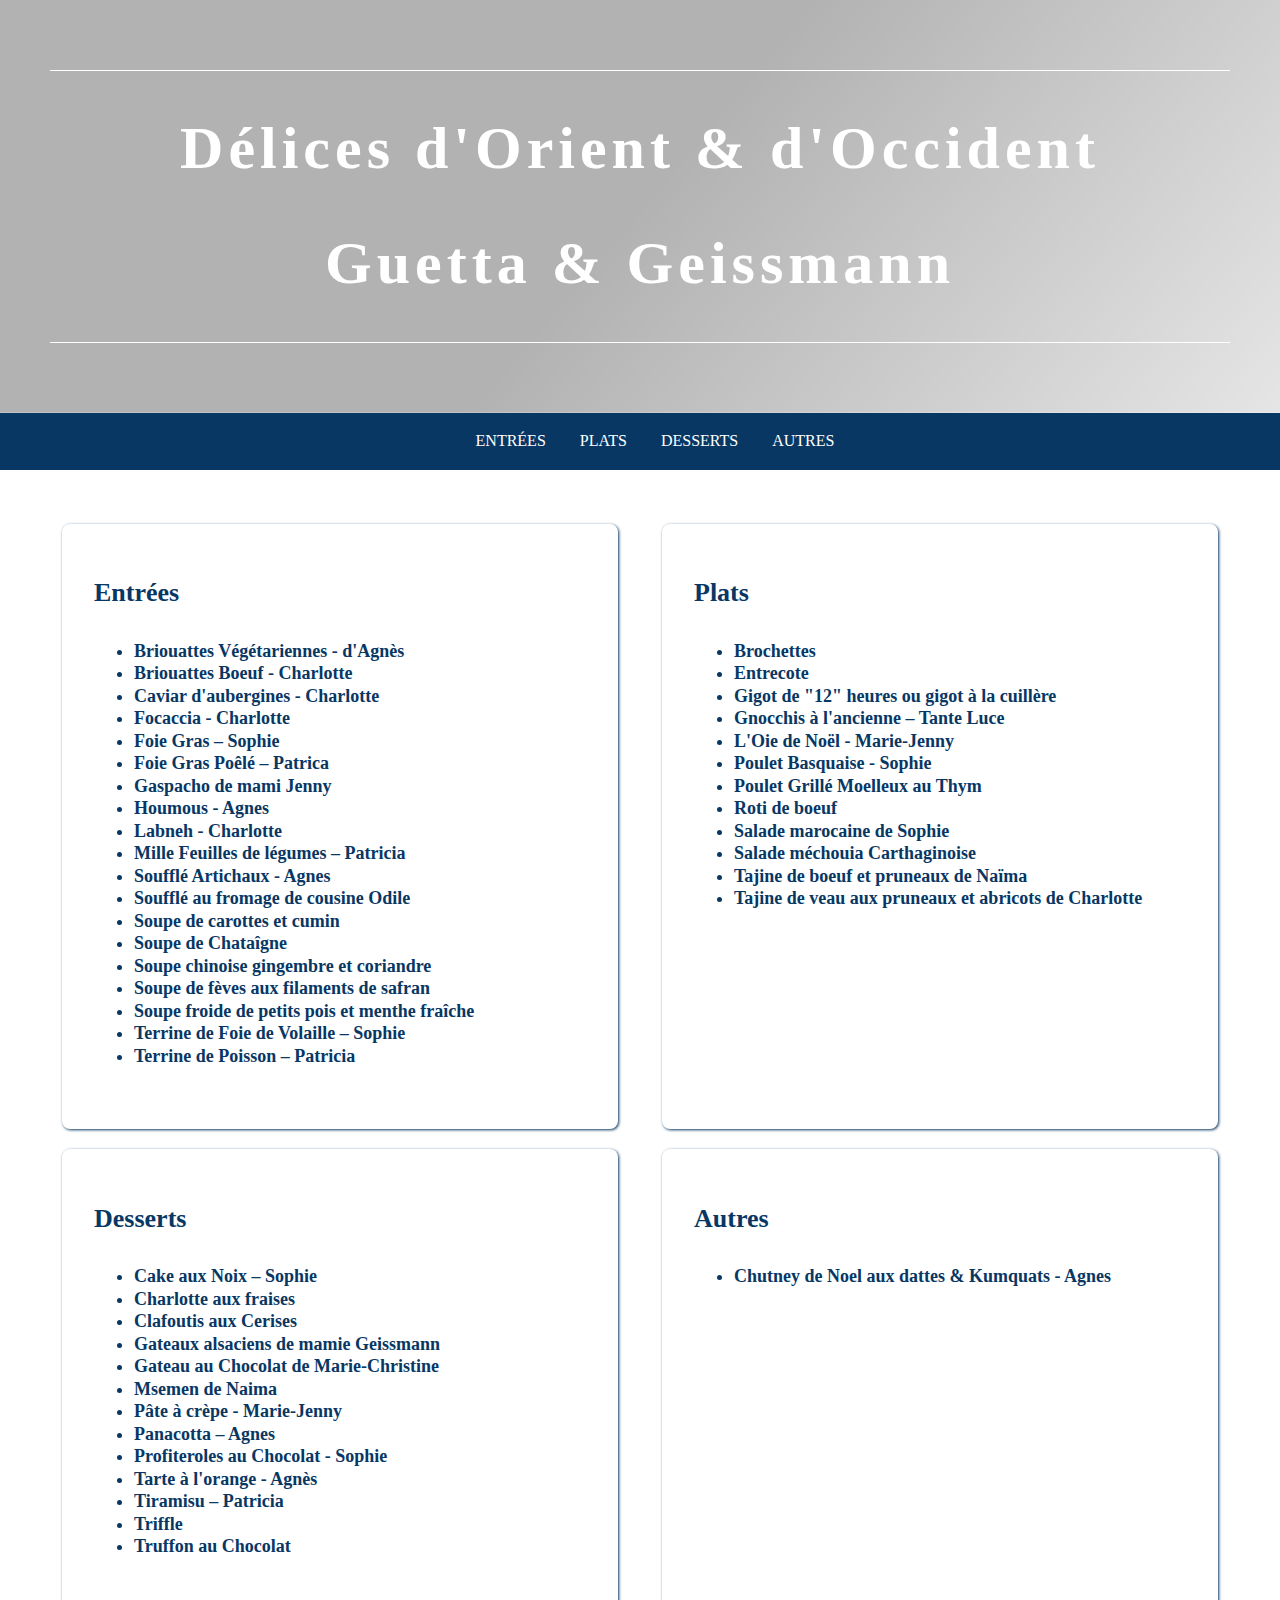
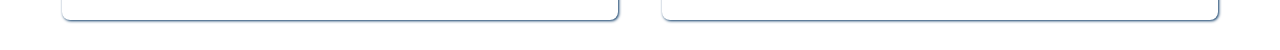
<file: index.html>
<!DOCTYPE html>
<html>
  <head>
    <title>Recettes familiales
    </title>
    <meta name = "description" content="Recettes'">
    <meta charset = utf-8>
    <link rel="stylesheet" href="https://use.fontawesome.com/releases/v5.8.1/css/all.css" integrity="sha384-50oBUHEmvpQ+1lW4y57PTFmhCaXp0ML5d60M1M7uH2+nqUivzIebhndOJK28anvf" crossorigin="anonymous">
    <link rel="stylesheet" href="css/style.css">
          <link rel="icon" type="image/png" href="images/kitchen-pack.png">
  </head>

  <body >

    <div class="banner-index-index">
    <div class="container">
      <div class="bordure"></div>
      <h1>Délices d'Orient & d'Occident </h1>
      <h1> Guetta & Geissmann</h1>
      <div class="bordure"></div>
    </div>
  </div>

  <div class="card-sidebar navbar-icons">
    <ul>
      <li><a href="Entree.html">Entrées</a></li>
      <li><a href="Plat.html">Plats</a></li>
      <li><a href="Dessert.html">Desserts</a></li>
      <li><a href="Autres.html">Autres</a></li>
    </ul>
  </div>

    <!-- ne pas modifier avant -->

       <div class="container">
              <div class="skills-list" >

                <div class="skill-block">
                  <h2><a href="Entree.html">Entrées</a></h2>
                  <h5><ul>
                    <li><a href="Entree.html#briouate_vege">Briouattes Végétariennes - d'Agnès</a></li>
                    <li><a href="Entree.html#briouate_boeuf">Briouattes Boeuf - Charlotte</a></li>
                    <li><a href="Entree.html#caviar_aubergines">Caviar d'aubergines - Charlotte</a></li>
                    <li><a href="Entree.html#focaccia">Focaccia - Charlotte</a></li>
                    <li><a href="Entree.html#Foie_Gras_Sophie">Foie Gras – Sophie</a></li>
                    <li><a href="Entree.html#Foie_Gras_Patricia">Foie Gras Poêlé – Patrica</a></li>
                    <li><a href="Entree.html#gaspacho_jenny">Gaspacho de mami Jenny</a></li>
                    <li><a href="Entree.html#Houmous">Houmous - Agnes</a></li>
                    <li><a href="Entree.html#Labneh_Charlotte">Labneh - Charlotte</a></li>
                    <li><a href="Entree.html#Mille_Feuilles_Legumes">Mille Feuilles de légumes – Patricia</a></li>
                    <li><a href="Entree.html#Souffle_Artichaux">Soufflé Artichaux - Agnes</a></li>
                    <li><a href="Entree.html#Souffle_fromage">Soufflé au fromage de cousine Odile</a></li>
                    <li><a href="Entree.html#soupe_carotte">Soupe de carottes et cumin</a></li>
                    <li><a href="Entree.html#soupe_chataigne">Soupe de Chataîgne</a></li>
                    <li><a href="Entree.html#soupe_chinoise">Soupe chinoise gingembre et coriandre</a></li>
                    <li><a href="Entree.html#soupe_feves">Soupe de fèves aux filaments de safran</a></li>
                    <li><a href="Entree.html#soupe_pois_menthe">Soupe froide de petits pois et menthe fraîche</a></li>
                    <li><a href="Entree.html#Terrine_Volaille">Terrine de Foie de Volaille – Sophie</a></li>
                    <li><a href="Entree.html#Terrine_Poisson">Terrine de Poisson – Patricia</a></li>
                  </ul></h5>
                </div>

                <div class="skill-block">
                  <h2><a href="Plat.html">Plats</a></h2>
                  <h5><ul>
                    <li><a href="Plat.html#brochette">Brochettes</a></li>
                    <li><a href="Plat.html#entrecote">Entrecote</a></li>
                    <li><a href="Plat.html#Gigot_12">Gigot de "12" heures ou gigot à la cuillère</a></li>
                    <li><a href="Plat.html#Gnocchis">Gnocchis à l'ancienne – Tante Luce</a></li>
                    <li><a href="Plat.html#Oie_Noel">L'Oie de Noël - Marie-Jenny</a></li>
                    <li><a href="Plat.html#Poulet_Basquaise">Poulet Basquaise - Sophie</a></li>
                    <li><a href="Plat.html#Poulet_Grill_Thym">Poulet Grillé Moelleux au Thym</a></li>
                    <li><a href="Plat.html#roti_boeuf">Roti de boeuf</a></li>
                    <li><a href="Plat.html#salade_marocaine">Salade marocaine de Sophie</a></li>
                    <li><a href="Plat.html#salade_mechouia_carthaginoise">Salade méchouia Carthaginoise</a></li>
                    <li><a href="Plat.html#tajine_boeuf_pruneaux">Tajine de boeuf et pruneaux de Naïma</a></li>
                    <li><a href="Plat.html#tajine_veau_charlotte">Tajine de veau aux pruneaux et abricots de Charlotte</a></li>
                </div>

                <div class="skill-block">
                  <h2><a href="Dessert.html">Desserts</a></h2>
                  <h5><ul>
                    <li><a href="Dessert.html#Cake_Noix">Cake aux Noix – Sophie</a></li>
                    <li><a href="Dessert.html#charlotte_fraise"> Charlotte aux fraises</a></li>
                    <li><a href="Dessert.html#clafoutis_cerise"> Clafoutis aux Cerises</a></li>
                    <li><a href="Dessert.html#gateaux_alsaciens"> Gateaux alsaciens de mamie Geissmann</a></li>
                    <li><a href="Dessert.html#gateau_chocolat_mc"> Gateau au Chocolat de Marie-Christine </a></li>
                    <li><a href="Dessert.html#msemen">Msemen de Naima</a></li>
                    <li><a href="Dessert.html#Pate_Crepe">Pâte à crèpe - Marie-Jenny</a></li>
                    <li><a href="Dessert.html#Panacotta">Panacotta – Agnes</a></li>
                    <li><a href="Dessert.html#Profiteroles_Chocolat">Profiteroles au Chocolat - Sophie</a></li>
                    <li><a href="Dessert.html#Tarte_Orange">Tarte à l'orange - Agnès</a></li>
                    <li><a href="Dessert.html#Tiramisu">Tiramisu – Patricia</a></li>
                    <li><a href="Dessert.html#Triffle">Triffle</a></li>
                    <li><a href="Dessert.html#Truffon_Chocolat">Truffon au Chocolat</a></li>
                  </ul></h5>
                </div>

    <div class="skill-block">
                  <h2><a href="Autres.html">Autres</a></h2>
                  <h5><ul>
                    <li><a href="Autres.html#Chutney_Noel">Chutney de Noel aux dattes & Kumquats - Agnes</a></li>
                  </ul></h5>
                </div>


              </div>


 </div>

  </body>

</html>
</file>
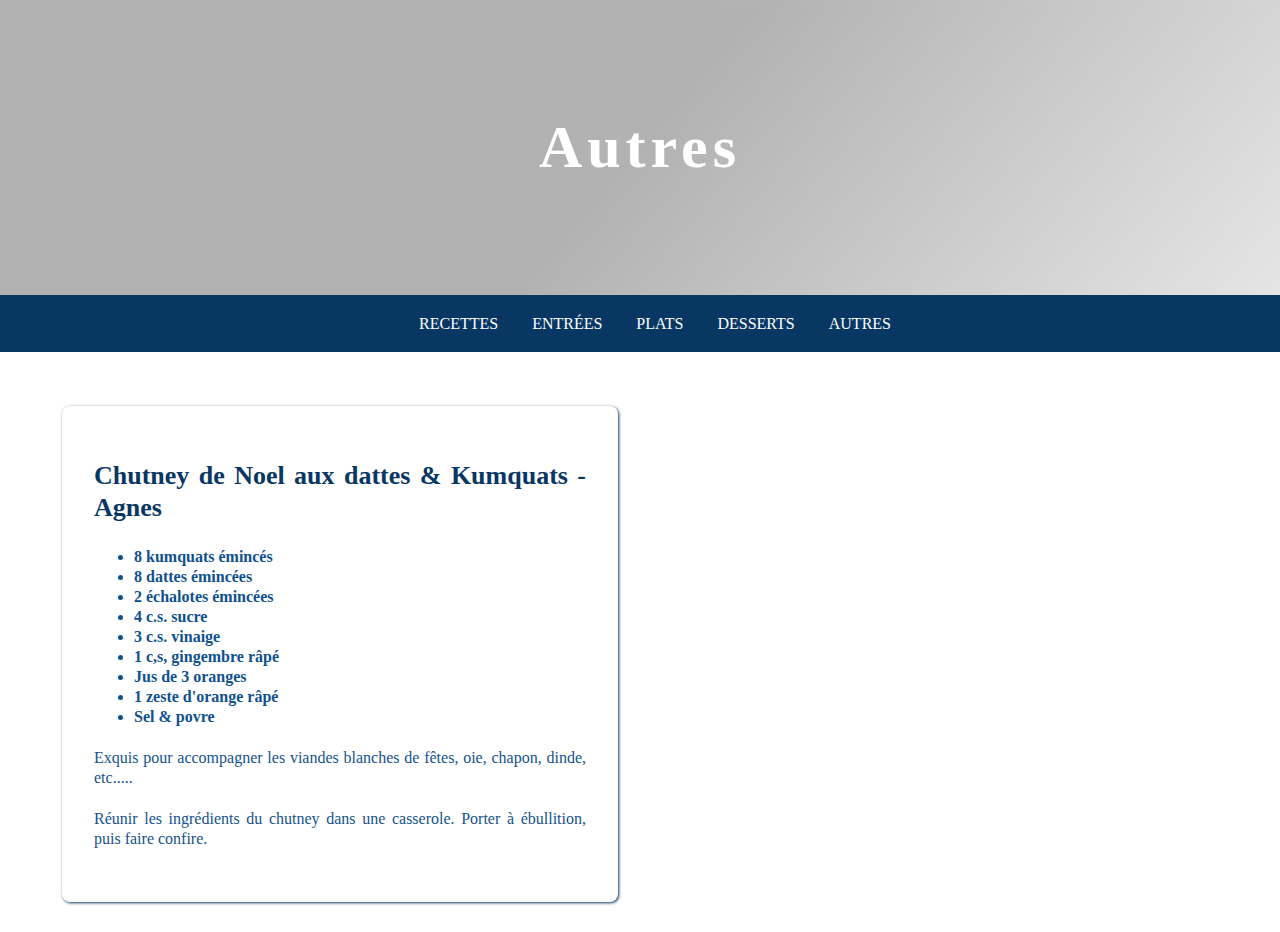
<file: Autres.html>
<!DOCTYPE html>
<html>
  <head>
    <title>Recettes familiales
    </title>
    <meta name = "description" content="Recettes'">
    <meta charset = utf-8>
    <link rel="stylesheet" href="https://use.fontawesome.com/releases/v5.8.1/css/all.css" integrity="sha384-50oBUHEmvpQ+1lW4y57PTFmhCaXp0ML5d60M1M7uH2+nqUivzIebhndOJK28anvf" crossorigin="anonymous">
    <link rel="stylesheet" href="css/style.css">
    <link rel="icon" type="image/png" href="images/kitchen-pack.png">
  </head>

<body>

    <div class="banner-index-autres">
    <div class="container">
      <h1>Autres</h1>
    </div>
    </div>

  <div class="card-sidebar navbar-icons">
    <ul>
      <li><a href="index.html">Recettes</a></li>
      <li><a href="Entree.html">Entrées</a></li>
      <li><a href="Plat.html">Plats</a></li>
      <li><a href="Dessert.html">Desserts</a></li>
      <li><a href="Autres.html">Autres</a></li>
    </ul>
  </div>

       <div class="container">
              <div class="skills-list" >

                <div class="skill-block" id="Chutney_Noel">
                 <h2 >Chutney de Noel aux dattes & Kumquats - Agnes</h2>
                  <h3 ><ul>
                    <li>8 kumquats émincés</li>
                    <li>8 dattes émincées</li>
                    <li>2 échalotes émincées</li>
                    <li>4 c.s. sucre</li>
                    <li>3 c.s. vinaige</li>
                    <li>1 c,s, gingembre râpé</li>
                    <li>Jus de 3 oranges</li>
                    <li>1 zeste d'orange râpé</li>
                    <li>Sel & povre</li>
                  </h3></ul>
                <h4>Exquis pour accompagner les viandes blanches de fêtes, oie, chapon, dinde, etc.....</h4>
                <h4>Réunir les ingrédients du chutney dans une casserole. Porter à ébullition, puis faire confire.</h4>
                </div>

              </div>


 </div>

  </body>

</html>
</file>
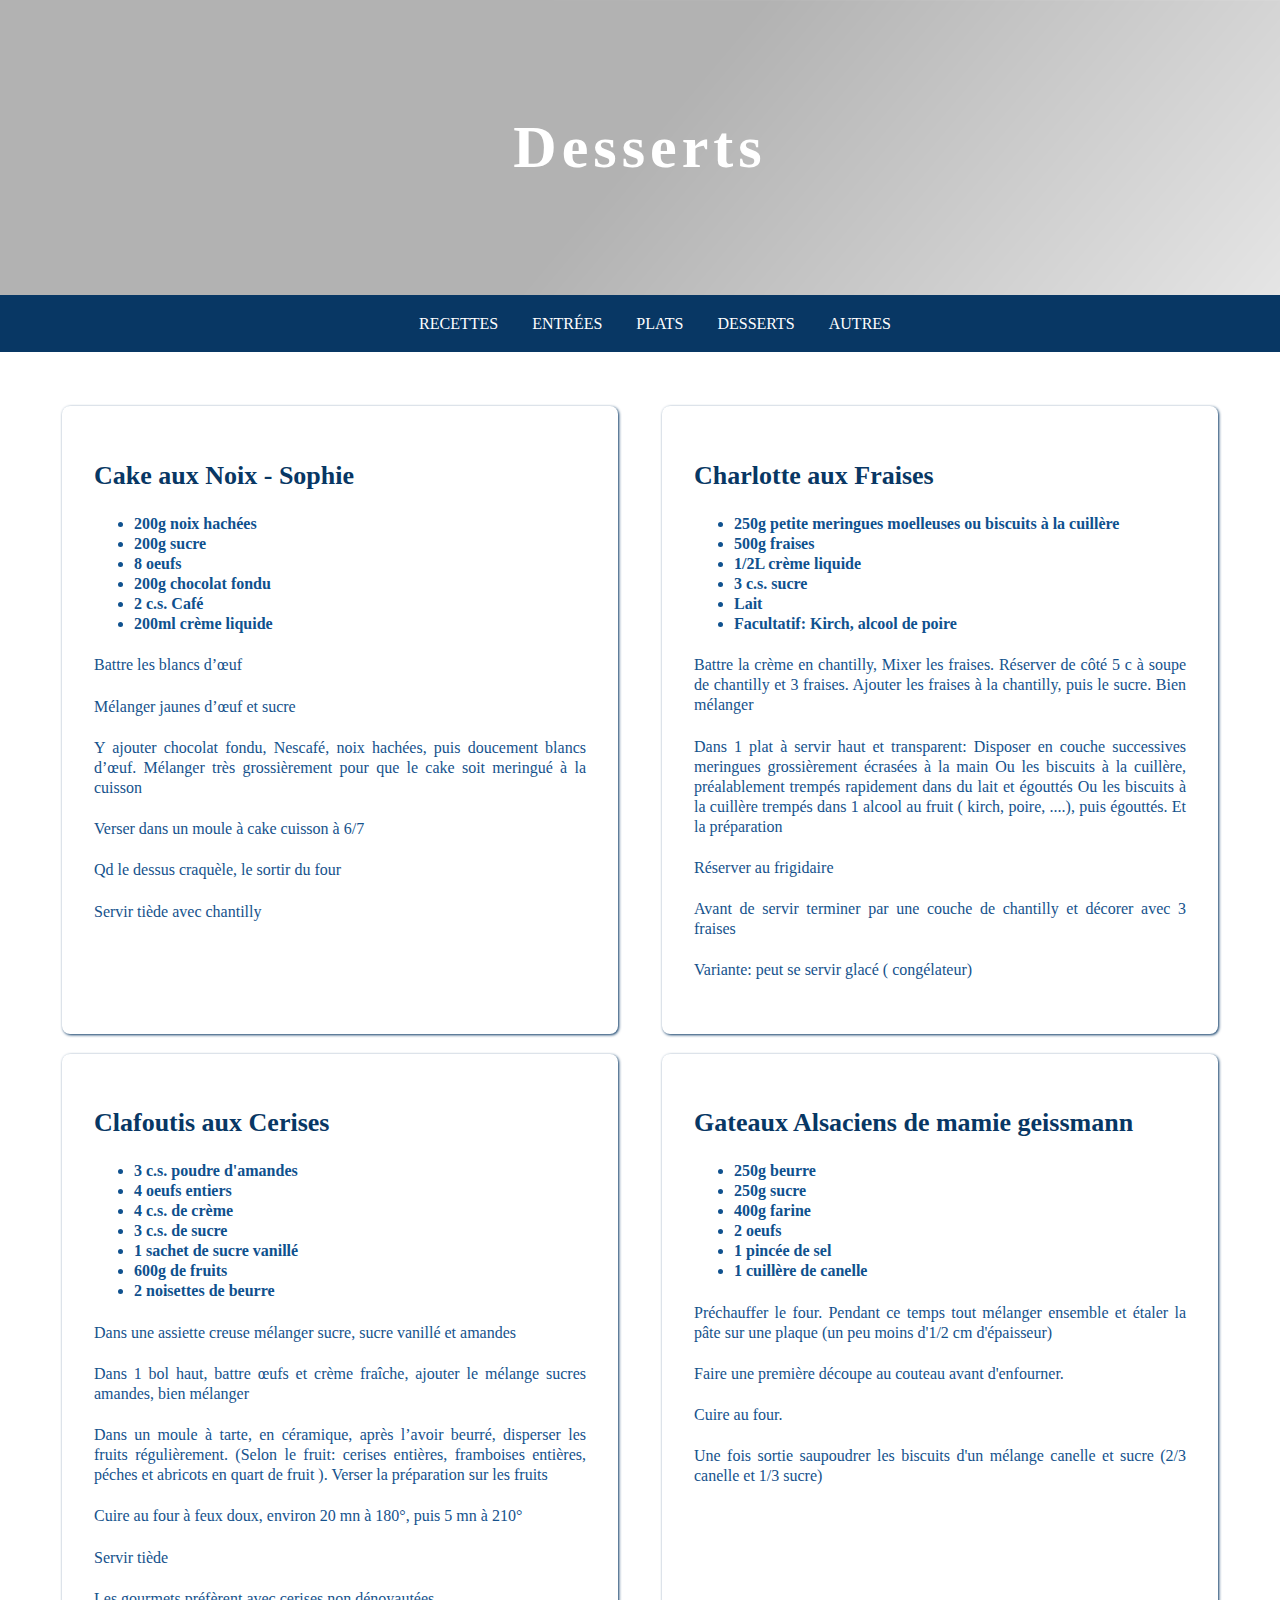
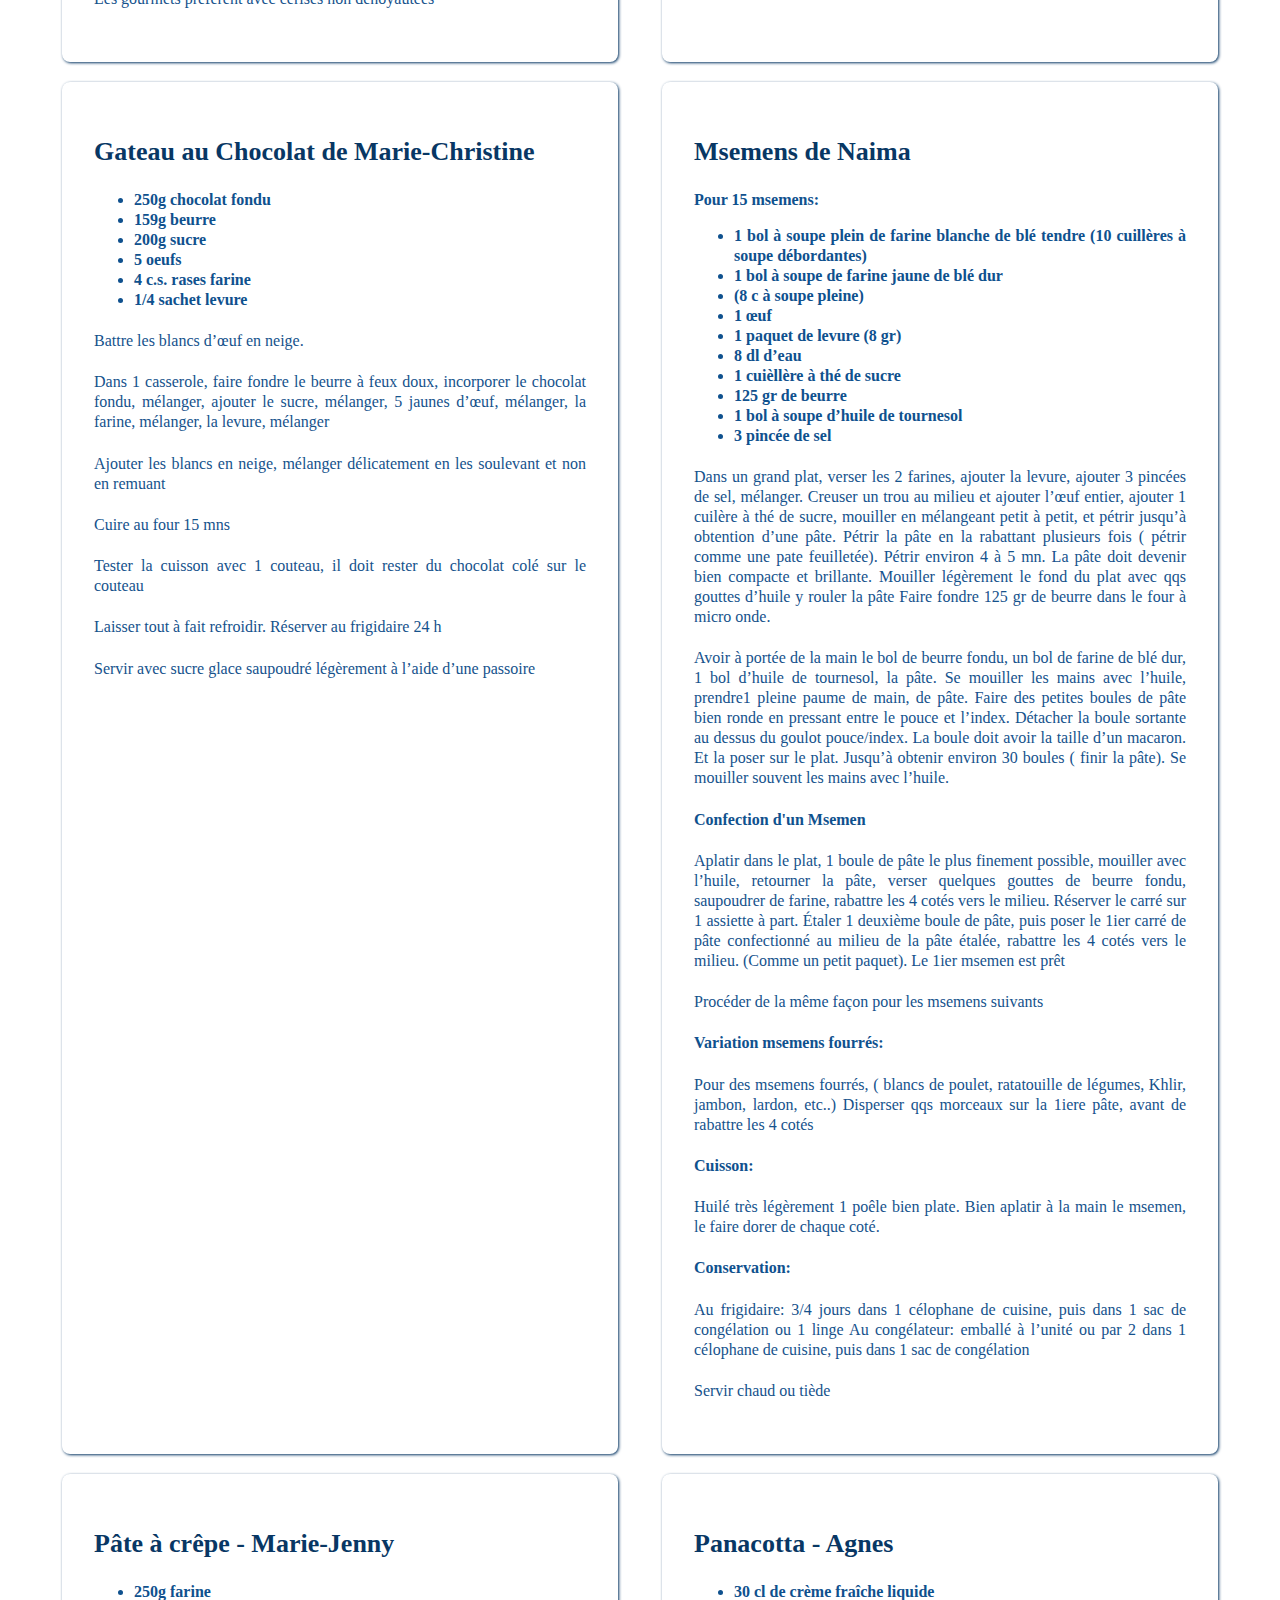
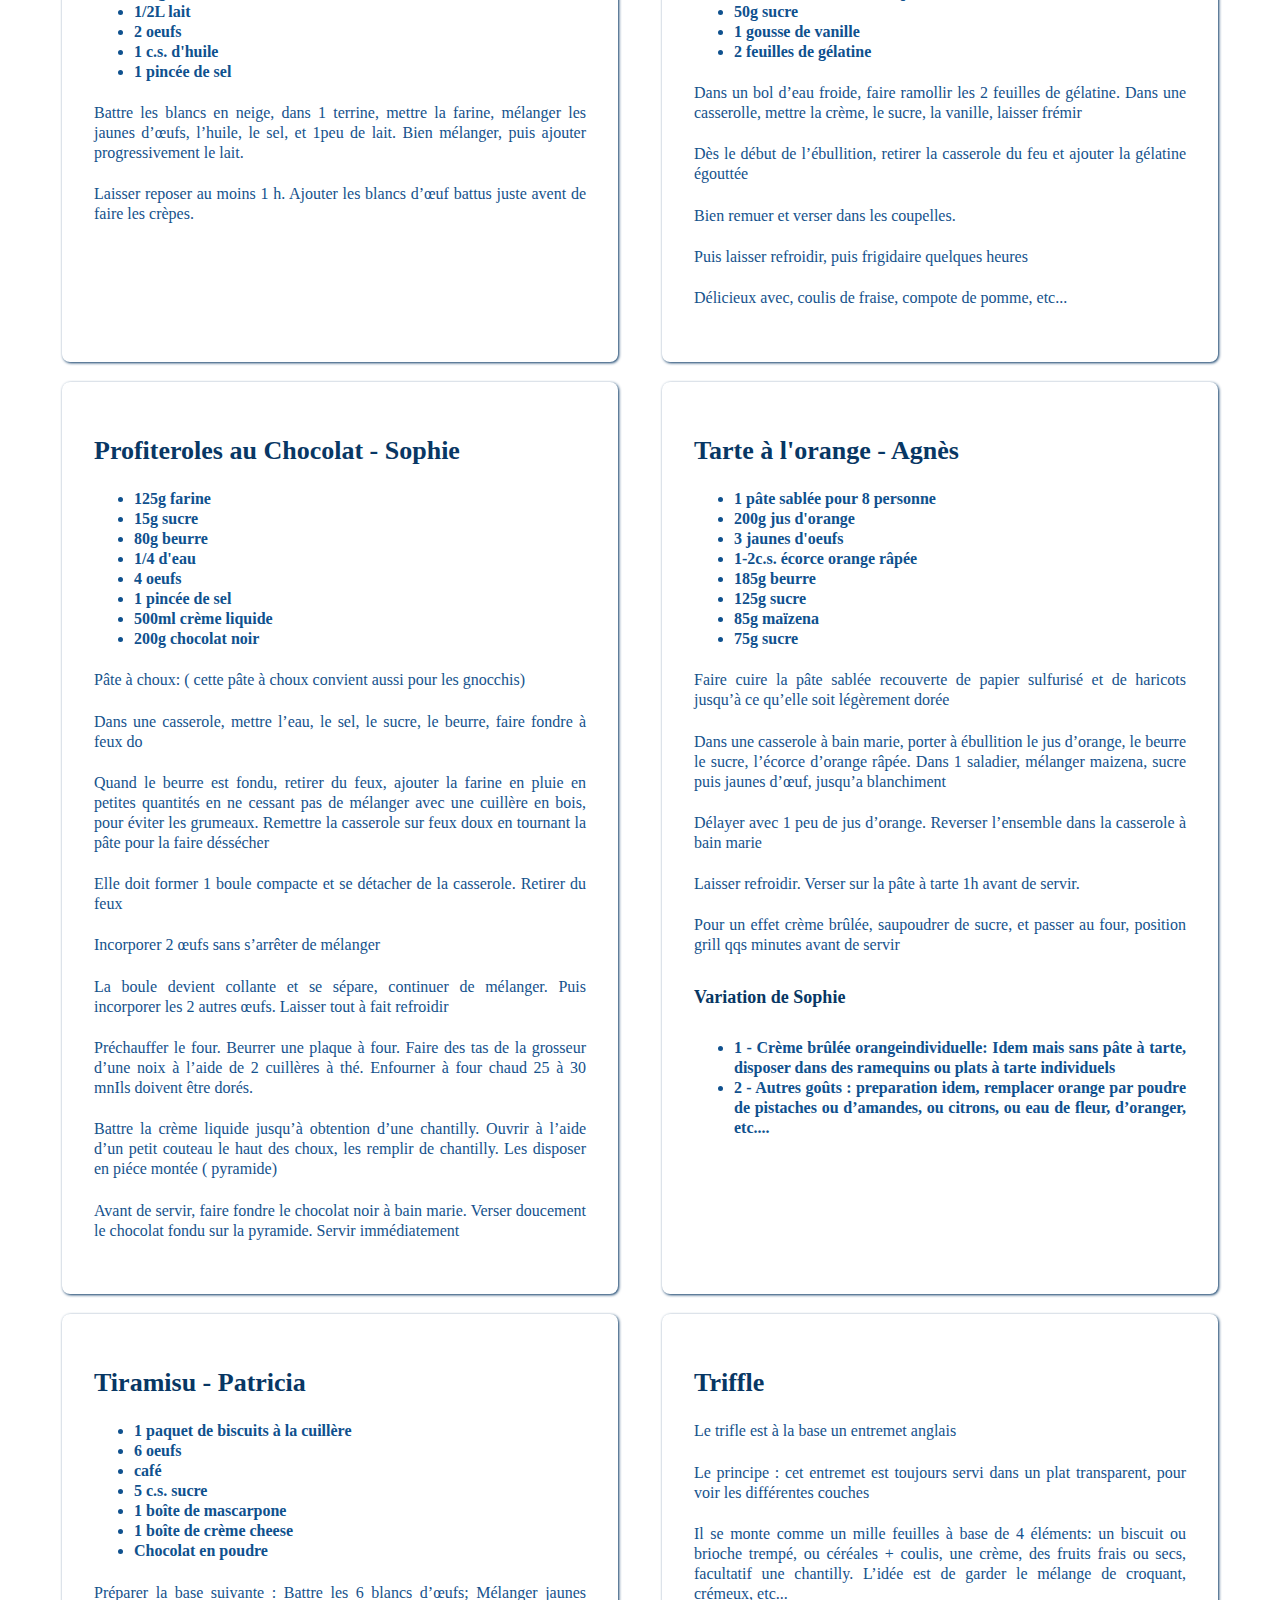
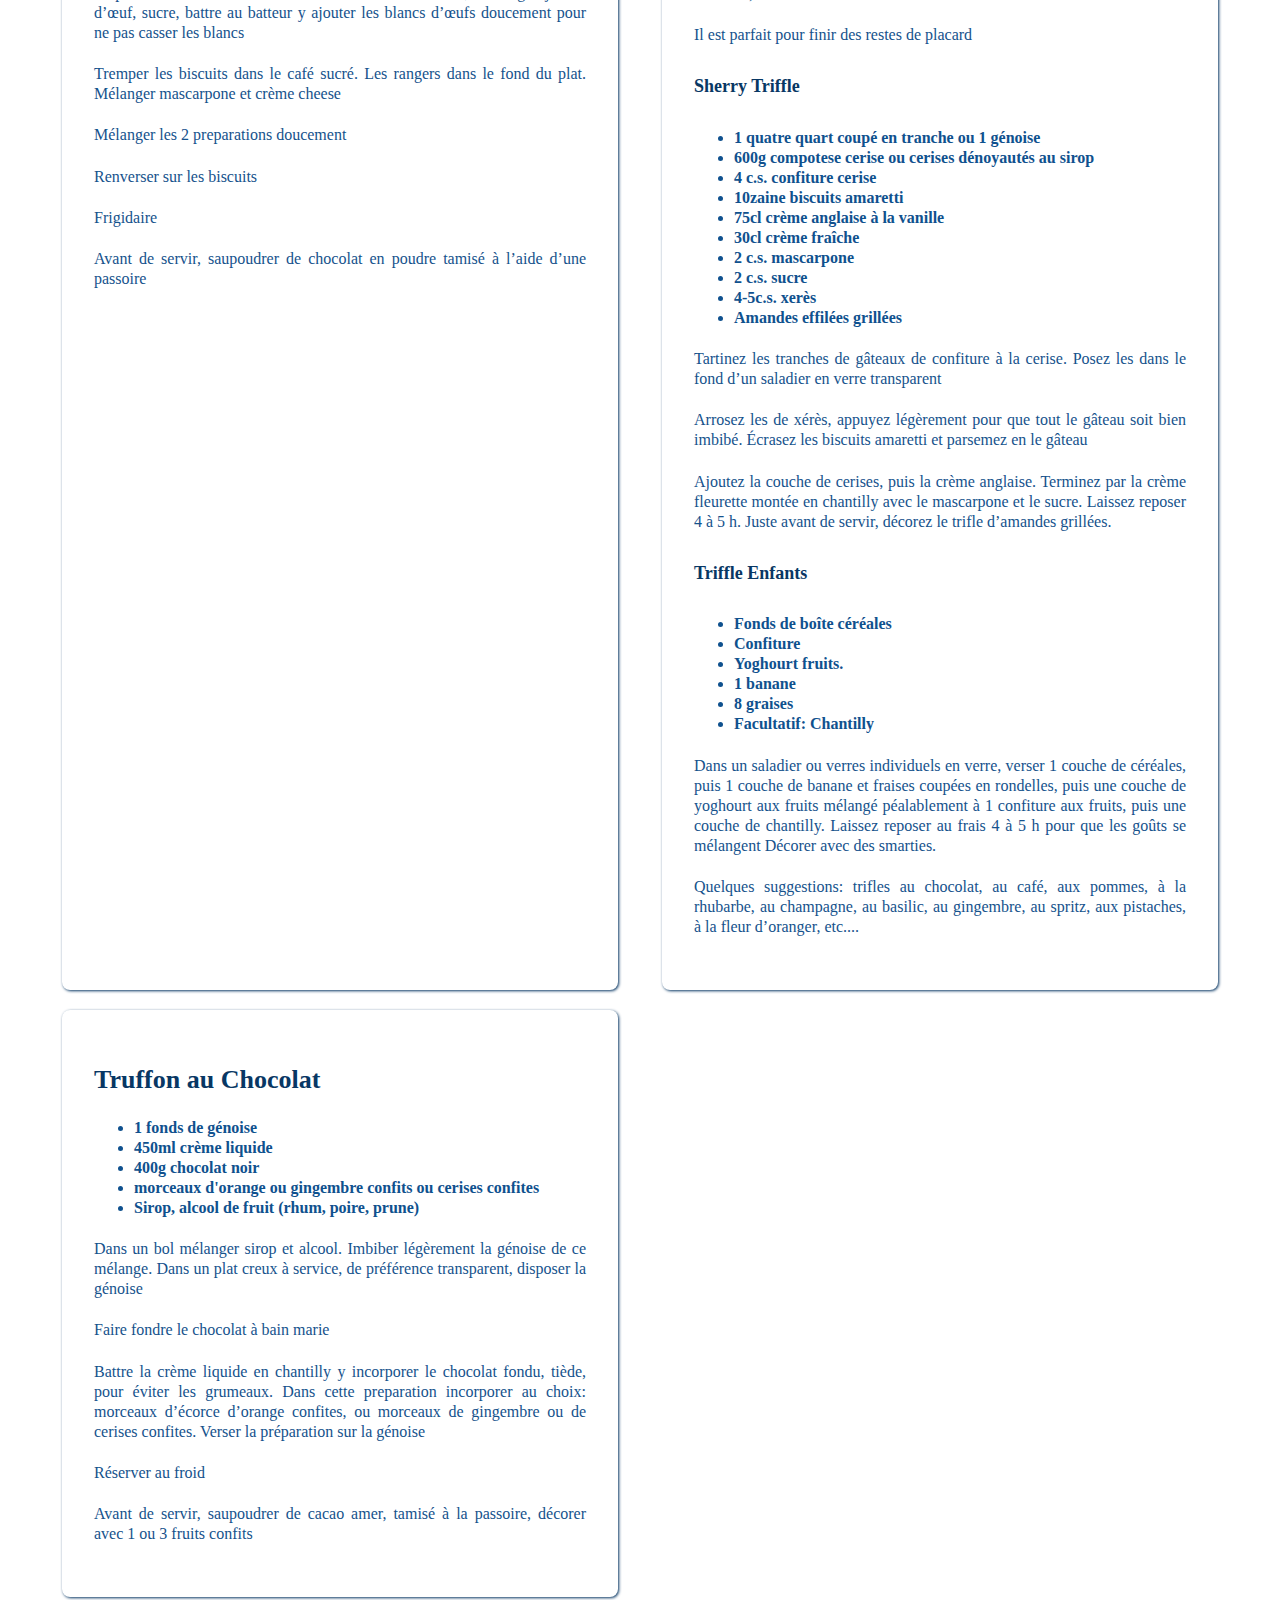
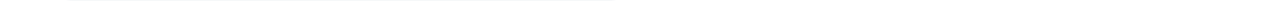
<file: Dessert.html>
<!DOCTYPE html>
<html>
  <head>
    <title>Recettes familiales
    </title>
    <meta name = "description" content="Recettes'">
    <meta charset = utf-8>
    <link rel="stylesheet" href="https://use.fontawesome.com/releases/v5.8.1/css/all.css" integrity="sha384-50oBUHEmvpQ+1lW4y57PTFmhCaXp0ML5d60M1M7uH2+nqUivzIebhndOJK28anvf" crossorigin="anonymous">
    <link rel="stylesheet" href="css/style.css">
    <link rel="icon" type="image/png" href="images/kitchen-pack.png">
  </head>

<body>

    <div class="banner-index-desserts">
    <div class="container">
      <h1>Desserts</h1>
    </div>
    </div>


  <div class="card-sidebar navbar-icons">
    <ul>
      <li><a href="index.html">Recettes</a></li>
      <li><a href="Entree.html">Entrées</a></li>
      <li><a href="Plat.html">Plats</a></li>
      <li><a href="Dessert.html">Desserts</a></li>
      <li><a href="Autres.html">Autres</a></li>
    </ul>
  </div>

         <div class="container">
              <div class="skills-list">
          <!-- entre ici -->

                <div class="skill-block" id="Cake_Noix">
                 <h2 >Cake aux Noix - Sophie</h2>
                  <h3 ><ul>
                    <li>200g noix hachées</li>
                    <li>200g sucre</li>
                    <li>8 oeufs</li>
                    <li>200g chocolat fondu</li>
                    <li>2 c.s. Café</li>
                    <li>200ml crème liquide</li>
                  </h3></ul>
                  <h4>Battre les blancs d’œuf</h4>
                  <h4>Mélanger jaunes d’œuf et sucre</h4>
                  <h4>Y ajouter chocolat fondu, Nescafé, noix hachées, puis doucement blancs d’œuf. Mélanger très grossièrement pour que le cake soit meringué à la cuisson</h4>
                  <h4>Verser dans un moule à cake cuisson à 6/7</h4>
                  <h4>Qd le dessus craquèle, le sortir du four </h4>
                  <h4>Servir tiède avec chantilly</h4>
                </div>

                <div class="skill-block" id="charlotte_fraise">
                 <h2 >Charlotte aux Fraises</h2>
                  <h3 ><ul>
                    <li>250g petite meringues moelleuses ou biscuits à la cuillère</li>
                    <li>500g fraises</li>
                    <li>1/2L crème liquide</li>
                    <li>3 c.s. sucre</li>
                    <li>Lait</li>
                    <li>Facultatif: Kirch, alcool de poire</li>
                  </h3></ul>
                  <h4>Battre la crème en chantilly, Mixer les fraises. Réserver de côté 5 c à soupe de chantilly et 3 fraises.  Ajouter les fraises à la chantilly, puis le sucre. Bien mélanger</h4>
                  <h4>Dans 1 plat à servir haut et transparent: Disposer  en couche successives meringues grossièrement écrasées à la main Ou les biscuits à la cuillère, préalablement trempés rapidement dans du lait et égouttés Ou les biscuits à la cuillère trempés dans 1 alcool au fruit ( kirch, poire, ....), puis égouttés. Et la préparation</h4>
                  <h4>Réserver au frigidaire</h4>
                  <h4>Avant de servir terminer par une couche de chantilly et décorer avec 3 fraises</h4>
                  <h4>Variante: peut se servir glacé ( congélateur)</h4>
                </div>

                <div class="skill-block" id="clafoutis_cerise">
                 <h2 >Clafoutis aux Cerises</h2>
                  <h3 ><ul>
                    <li>3 c.s. poudre d'amandes</li>
                    <li>4 oeufs entiers</li>
                    <li>4 c.s. de crème</li>
                    <li>3 c.s. de sucre</li>
                    <li>1 sachet de sucre vanillé</li>
                    <li>600g de fruits</li>
                    <li>2 noisettes de beurre</li>
                  </h3></ul>
                  <h4>Dans une assiette creuse mélanger sucre, sucre vanillé et amandes</h4>
                  <h4>Dans 1 bol haut, battre œufs et crème fraîche, ajouter le mélange sucres amandes, bien mélanger</h4>
                  <h4>Dans un moule à tarte, en céramique, après l’avoir beurré, disperser les fruits régulièrement. (Selon le fruit:  cerises entières, framboises entières,  péches et abricots en quart de fruit ). Verser la préparation sur les fruits</h4>
                  <h4>Cuire au four à feux doux, environ 20 mn à 180°, puis 5 mn à 210°</h4>
                  <h4>Servir tiède</h4>
                  <h4>Les gourmets préfèrent avec cerises non dénoyautées</h4>
                </div>
                
                <div class="skill-block" id="gateaux_alsaciens">
                 <h2 >Gateaux Alsaciens de mamie geissmann</h2>
                  <h3 ><ul>
                    <li>250g beurre</li>
                    <li>250g sucre</li>
                    <li>400g farine</li>
                    <li>2 oeufs</li>
                    <li>1 pincée de sel</li>
                    <li>1 cuillère de canelle</li>
                  </h3></ul>
                  <h4>Préchauffer le four. Pendant ce temps tout mélanger ensemble et étaler la pâte sur une plaque (un peu moins d'1/2 cm d'épaisseur)</h4>
                  <h4>Faire une première découpe au couteau avant d'enfourner.</h4>
                  <h4>Cuire au four.</h4>
                  <h4>Une fois sortie saupoudrer les biscuits d'un mélange canelle et sucre (2/3 canelle et 1/3 sucre)</h4>
                </div>

                <div class="skill-block" id="gateau_chocolat_mc">
                 <h2 >Gateau au Chocolat de Marie-Christine</h2>
                  <h3 ><ul>
                    <li>250g chocolat fondu</li>
                    <li>159g beurre</li>
                    <li>200g sucre</li>
                    <li>5 oeufs</li>
                    <li>4 c.s. rases farine</li>
                    <li>1/4 sachet levure</li>
                  </h3></ul>
                  <h4>Battre les blancs d’œuf en neige.</h4>
                  <h4>Dans 1 casserole, faire  fondre le beurre à feux doux, incorporer le chocolat fondu, mélanger, ajouter le sucre, mélanger,  5 jaunes d’œuf, mélanger, la farine, mélanger, la levure, mélanger </h4>
                  <h4>Ajouter les blancs en neige, mélanger délicatement en les soulevant et non en remuant</h4>
                  <h4>Cuire au four 15 mns</h4>
                  <h4>Tester la cuisson avec 1 couteau, il doit rester du chocolat  colé sur le couteau</h4>
                  <h4>Laisser tout à fait refroidir. Réserver au frigidaire 24 h</h4>
                  <h4>Servir avec sucre glace saupoudré légèrement à l’aide d’une passoire </h4>
                </div>

<div class="skill-block" id="msemen">
                 <h2 >Msemens de Naima</h2>
   <h3> Pour 15 msemens: </h3>              
    <h3 ><ul>
                    
                      <li> 1 bol à soupe plein de farine blanche de blé tendre (10 cuillères à soupe débordantes)</li>
                      <li> 1 bol à soupe de farine jaune de blé dur</li>
      <li>(8 c à soupe pleine)</li>
      <li>1 œuf</li> 
      <li>1 paquet de levure (8 gr)</li> 
      <li>8 dl d’eau</li>
      <li>1 cuièllère à thé de sucre</li>
      <li>125 gr de beurre</li>
      <li>1 bol à soupe d’huile de tournesol</li>
      <li>3 pincée de sel</li>
     </h3></ul>
                  <h4>Dans un grand plat, verser les 2 farines, ajouter la levure, ajouter 3 pincées de sel, mélanger. Creuser  un trou au milieu et ajouter  l’œuf entier, ajouter 1 cuilère à thé de sucre, mouiller en mélangeant petit à petit, et pétrir  jusqu’à obtention d’une pâte. Pétrir la pâte en la rabattant plusieurs fois ( pétrir comme une pate feuilletée). Pétrir environ 4 à 5 mn. La pâte doit devenir bien compacte et brillante. Mouiller légèrement le fond du plat avec qqs gouttes d’huile y rouler la pâte
Faire fondre 125 gr de beurre dans le four à micro onde.</h4>
                  <h4>Avoir à portée de la main le bol de beurre fondu, un bol de farine de blé dur, 1 bol d’huile de tournesol, la pâte. Se mouiller les mains avec l’huile, prendre1 pleine paume de main, de  pâte. Faire  des petites boules de pâte bien ronde en pressant entre le pouce et l’index. Détacher la boule sortante au dessus du goulot pouce/index. La boule doit avoir la taille d’un macaron.  Et la poser sur le plat. Jusqu’à obtenir environ 30 boules ( finir la pâte).
Se mouiller souvent les mains avec l’huile. 
</h4>
     <h3> Confection d'un Msemen</h3>   
      <h4>Aplatir dans le plat, 1 boule de pâte  le plus finement possible, mouiller avec l’huile, retourner la pâte, verser quelques gouttes  de beurre fondu,  saupoudrer de farine, rabattre les 4 cotés vers le milieu. Réserver le carré sur 1 assiette à part.
Étaler 1 deuxième boule de pâte, puis poser le 1ier carré de pâte confectionné au milieu de la pâte étalée, rabattre les 4 cotés vers le milieu. (Comme un petit paquet). Le 1ier msemen est prêt
</h4>
    
<h4>Procéder de la même  façon pour les msemens suivants</h4>
    

      <h3> Variation msemens fourrés:</h3>   
      <h4>Pour des msemens fourrés, ( blancs de poulet, ratatouille de légumes, Khlir, jambon, lardon, etc..)
Disperser qqs morceaux sur la 1iere pâte, avant de rabattre les 4 cotés
</h4>
         <h3> Cuisson: </h3>   
      <h4>Huilé très légèrement 1 poêle bien plate. Bien aplatir à la main le msemen, le faire dorer de chaque coté.
</h4>
         <h3> Conservation:</h3>   
      <h4>Au frigidaire: 3/4 jours dans 1 célophane de cuisine, puis dans 1 sac de congélation ou 1 linge
Au congélateur: emballé à l’unité ou par 2 dans 1 célophane de cuisine, puis dans 1 sac de congélation</h4>
    <h4>Servir chaud ou tiède</h4>
    

                </div>
                <div class="skill-block" id="Pate_Crepe">
                 <h2 >Pâte à crêpe - Marie-Jenny</h2>
                  <h3 ><ul>
                    <li>250g farine</li>
                    <li>1/2L lait</li>
                    <li>2 oeufs</li>
                    <li>1 c.s. d'huile</li>
                    <li>1 pincée de sel</li>
                  </h3></ul>
                  <h4>Battre les blancs en neige, dans 1 terrine, mettre la farine, mélanger les jaunes d’œufs, l’huile, le sel, et 1peu de lait. Bien mélanger, puis ajouter progressivement le lait.</h4>
                  <h4>Laisser reposer au moins 1 h. Ajouter les blancs d’œuf battus juste avent de faire les crèpes.</h4>
                </div>
                
  
                <div class="skill-block" id="Panacotta">
                 <h2 >Panacotta - Agnes</h2>
                  <h3 ><ul>
                    <li>30 cl de crème fraîche liquide</li>
                    <li>50g sucre</li>
                    <li>1 gousse de vanille</li>
                    <li>2 feuilles de gélatine</li>
                  </h3></ul>
                  <h4>Dans un bol d’eau froide, faire ramollir les 2 feuilles de gélatine. Dans une casserolle, mettre la crème, le sucre, la vanille, laisser frémir</h4>
                  <h4>Dès le début de l’ébullition, retirer la casserole du feu et ajouter la gélatine égouttée</h4>
                  <h4>Bien remuer et verser dans les coupelles.</h4>
                  <h4>Puis laisser refroidir, puis frigidaire quelques heures</h4>
                  <h4>Délicieux avec, coulis de fraise, compote de pomme, etc...</h4>
                </div>
                <div class="skill-block" id="Profiteroles_Chocolat">
                 <h2 >Profiteroles au Chocolat - Sophie</h2>
                  <h3 ><ul>
                    <li>125g farine</li>
                    <li>15g sucre</li>
                    <li>80g beurre</li>
                    <li>1/4 d'eau</li>
                    <li>4 oeufs</li>
                    <li>1 pincée de sel</li>
                    <li>500ml crème liquide</li>
                    <li>200g chocolat noir</li>
                  </h3></ul>
                  <h4>Pâte à choux: ( cette pâte à choux convient aussi pour les gnocchis)</h4>
                  <h4>Dans une casserole, mettre  l’eau, le sel, le sucre, le beurre, faire fondre à feux do</h4>
                  <h4>Quand le beurre est fondu, retirer du feux, ajouter la farine en pluie en petites quantités en ne cessant pas de mélanger avec une cuillère en bois, pour éviter les grumeaux. Remettre la casserole sur feux doux en tournant la pâte pour la faire déssécher</h4>
                  <h4>Elle doit former 1 boule compacte et se détacher de la casserole. Retirer du feux</h4>
                  <h4>Incorporer 2 œufs sans s’arrêter de mélanger</h4>
                  <h4>La boule devient collante et se sépare, continuer de mélanger. Puis incorporer les 2 autres œufs. Laisser tout à fait refroidir</h4>
                  <h4>Préchauffer le four. Beurrer une plaque à four. Faire des tas de la grosseur d’une noix à l’aide de 2 cuillères à thé. Enfourner à four chaud 25 à 30 mnIls doivent être dorés. </h4>
                  <h4>Battre la crème liquide jusqu’à obtention d’une chantilly. Ouvrir à l’aide d’un petit  couteau le haut des choux, les remplir de chantilly. Les disposer en piéce montée ( pyramide)</h4>
                  <h4>Avant de servir, faire fondre le chocolat noir à bain marie. Verser doucement le chocolat fondu sur la pyramide. Servir immédiatement </h4>
                </div>

               <div class="skill-block" id="Tarte_Orange">
                 <h2 >Tarte à l'orange - Agnès</h2>
                  <h3 ><ul>
                    <li>1 pâte sablée pour 8 personne</li>
                    <li>200g jus d'orange</li>
                    <li>3 jaunes d'oeufs</li>
                    <li>1-2c.s. écorce orange râpée</li>
                    <li>185g beurre</li>
                    <li>125g sucre</li>
                    <li>85g maïzena</li>
                    <li>75g sucre</li>
                  </h3></ul>
                  <h4>Faire cuire la pâte sablée recouverte de papier sulfurisé et de haricots jusqu’à ce qu’elle soit légèrement dorée</h4>
                  <h4>Dans une casserole à bain marie, porter à ébullition le jus d’orange, le beurre le sucre, l’écorce d’orange râpée. Dans 1 saladier, mélanger maizena, sucre puis jaunes d’œuf, jusqu’a blanchiment</h4>
                  <h4>Délayer avec 1 peu de jus d’orange. Reverser l’ensemble dans la casserole à bain marie</h4>
                  <h4>Laisser refroidir. Verser sur la pâte à tarte 1h avant de servir. </h4>
                  <h4>Pour un effet crème brûlée, saupoudrer de sucre, et passer au four, position grill qqs minutes avant de servir </h4>
                  <h5>Variation de Sophie</h5>
                  <h3><ul>
                    <li>1 - Crème brûlée orangeindividuelle: Idem mais sans  pâte à tarte, disposer dans des ramequins ou plats à tarte individuels</li>
                    <li>2 - Autres goûts : preparation idem, remplacer orange par poudre de  pistaches ou d’amandes, ou citrons, ou eau de fleur, d’oranger, etc....</li>
                  </ul></h3>
                </div>

                <div class="skill-block" id="Tiramisu">
                 <h2 >Tiramisu - Patricia</h2>
                  <h3 ><ul>
                    <li>1 paquet de biscuits à la cuillère</li>
                    <li>6 oeufs</li>
                    <li>café</li>
                    <li>5 c.s. sucre</li>
                    <li>1 boîte de mascarpone</li>
                    <li>1 boîte de crème cheese</li>
                    <li>Chocolat en poudre</li>
                  </h3></ul>
                  <h4>Préparer la base suivante : Battre les 6 blancs d’œufs; Mélanger  jaunes d’œuf, sucre, battre au batteur y ajouter les blancs d’œufs doucement pour ne pas casser les blancs</h4>
                  <h4>Tremper les biscuits dans le café sucré. Les rangers dans le fond du plat. Mélanger mascarpone et crème cheese</h4>
                  <h4>Mélanger les 2 preparations doucement</h4>
                  <h4>Renverser sur les biscuits</h4>
                  <h4>Frigidaire</h4>
                  <h4>Avant de servir, saupoudrer de chocolat en poudre tamisé à l’aide d’une passoire</h4>
                </div>


                <div class="skill-block" id="Triffle">
                 <h2 >Triffle</h2>
                  <h4>Le trifle est à la base un entremet anglais </h4>
                  <h4>Le principe :  cet entremet est toujours servi dans un plat transparent, pour voir les différentes couches</h4>
                  <h4>Il se monte comme un mille feuilles à  base de 4 éléments: un biscuit ou brioche trempé, ou céréales + coulis, une crème, des fruits frais ou secs, facultatif une chantilly. L’idée est de garder le mélange de croquant, crémeux, etc...</h4>
                  <h4>Il est parfait pour finir des restes de placard</h4>
                  <h5>Sherry Triffle</h5>
                  <h3><ul>
                    <li>1 quatre quart coupé en tranche ou 1 génoise</li>
                    <li>600g compotese cerise ou cerises dénoyautés au sirop</li>
                    <li>4 c.s. confiture cerise</li>
                    <li>10zaine biscuits amaretti</li>
                    <li>75cl crème anglaise à la vanille</li>
                    <li>30cl crème fraîche</li>
                    <li>2 c.s. mascarpone</li>
                    <li>2 c.s. sucre</li>
                    <li>4-5c.s. xerès</li>
                    <li>Amandes effilées grillées</li>
                  </h3></ul>
                  </ul></h3>
                  <h4>Tartinez les tranches de gâteaux de confiture à la cerise. Posez les dans le fond d’un saladier en verre transparent</h4>
                  <h4>Arrosez les de xérès, appuyez légèrement pour que tout le gâteau soit bien imbibé. Écrasez les biscuits amaretti et parsemez en le gâteau</h4>
                  <h4>Ajoutez la couche de cerises, puis la crème anglaise. Terminez par la crème fleurette montée en chantilly avec le mascarpone et le sucre. Laissez reposer 4 à 5 h. Juste avant de servir, décorez le trifle d’amandes grillées.</h4>
                  <h5>Triffle Enfants</h5>
                  <h3><ul>
                    <li>Fonds de boîte céréales</li>
                    <li>Confiture</li>
                    <li>Yoghourt fruits.</li>
                    <li>1 banane</li>
                    <li>8 graises</li>
                    <li>Facultatif: Chantilly</li>
                  </ul></h3>
                  <h4>Dans un saladier ou verres individuels en verre, verser 1 couche de céréales, puis 1 couche de banane et fraises coupées en rondelles, puis une couche de yoghourt aux fruits mélangé péalablement à 1 confiture aux fruits, puis une couche de chantilly. Laissez reposer au frais 4 à 5 h pour que les goûts se mélangent Décorer avec des smarties.</h4>
                  <h4>Quelques suggestions: trifles au chocolat, au café, aux pommes, à la rhubarbe, au champagne, au basilic, au gingembre, au spritz, aux pistaches, à la fleur d’oranger, etc.... </h4>
                </div>


                <div class="skill-block" id="Truffon_Chocolat">
                 <h2 >Truffon au Chocolat</h2>
                  <h3 ><ul>
                    <li>1 fonds de génoise</li>
                    <li>450ml crème liquide</li>
                    <li>400g chocolat noir</li>
                    <li>morceaux d'orange ou gingembre confits ou cerises confites</li>
                    <li>Sirop, alcool de fruit (rhum, poire, prune)</li>
                  </h3></ul>
                  <h4>Dans un bol mélanger sirop et alcool. Imbiber légèrement la génoise de ce mélange. Dans un plat creux à service, de préférence transparent, disposer la génoise</h4>
                  <h4>Faire fondre le chocolat à bain marie</h4>
                  <h4>Battre la crème liquide en chantilly y incorporer le chocolat fondu, tiède, pour éviter les grumeaux. Dans cette preparation incorporer au choix: morceaux d’écorce d’orange confites, ou morceaux de gingembre ou de cerises confites. Verser la préparation sur la génoise</h4>
                  <h4>Réserver au froid</h4>
                  <h4>Avant de servir, saupoudrer de cacao amer, tamisé à la passoire, décorer avec 1 ou 3 fruits confits</h4>
                </div>

<!-- et ici, pas plus loin -->
              </div>


 </div>


  </body>

</html>
</file>
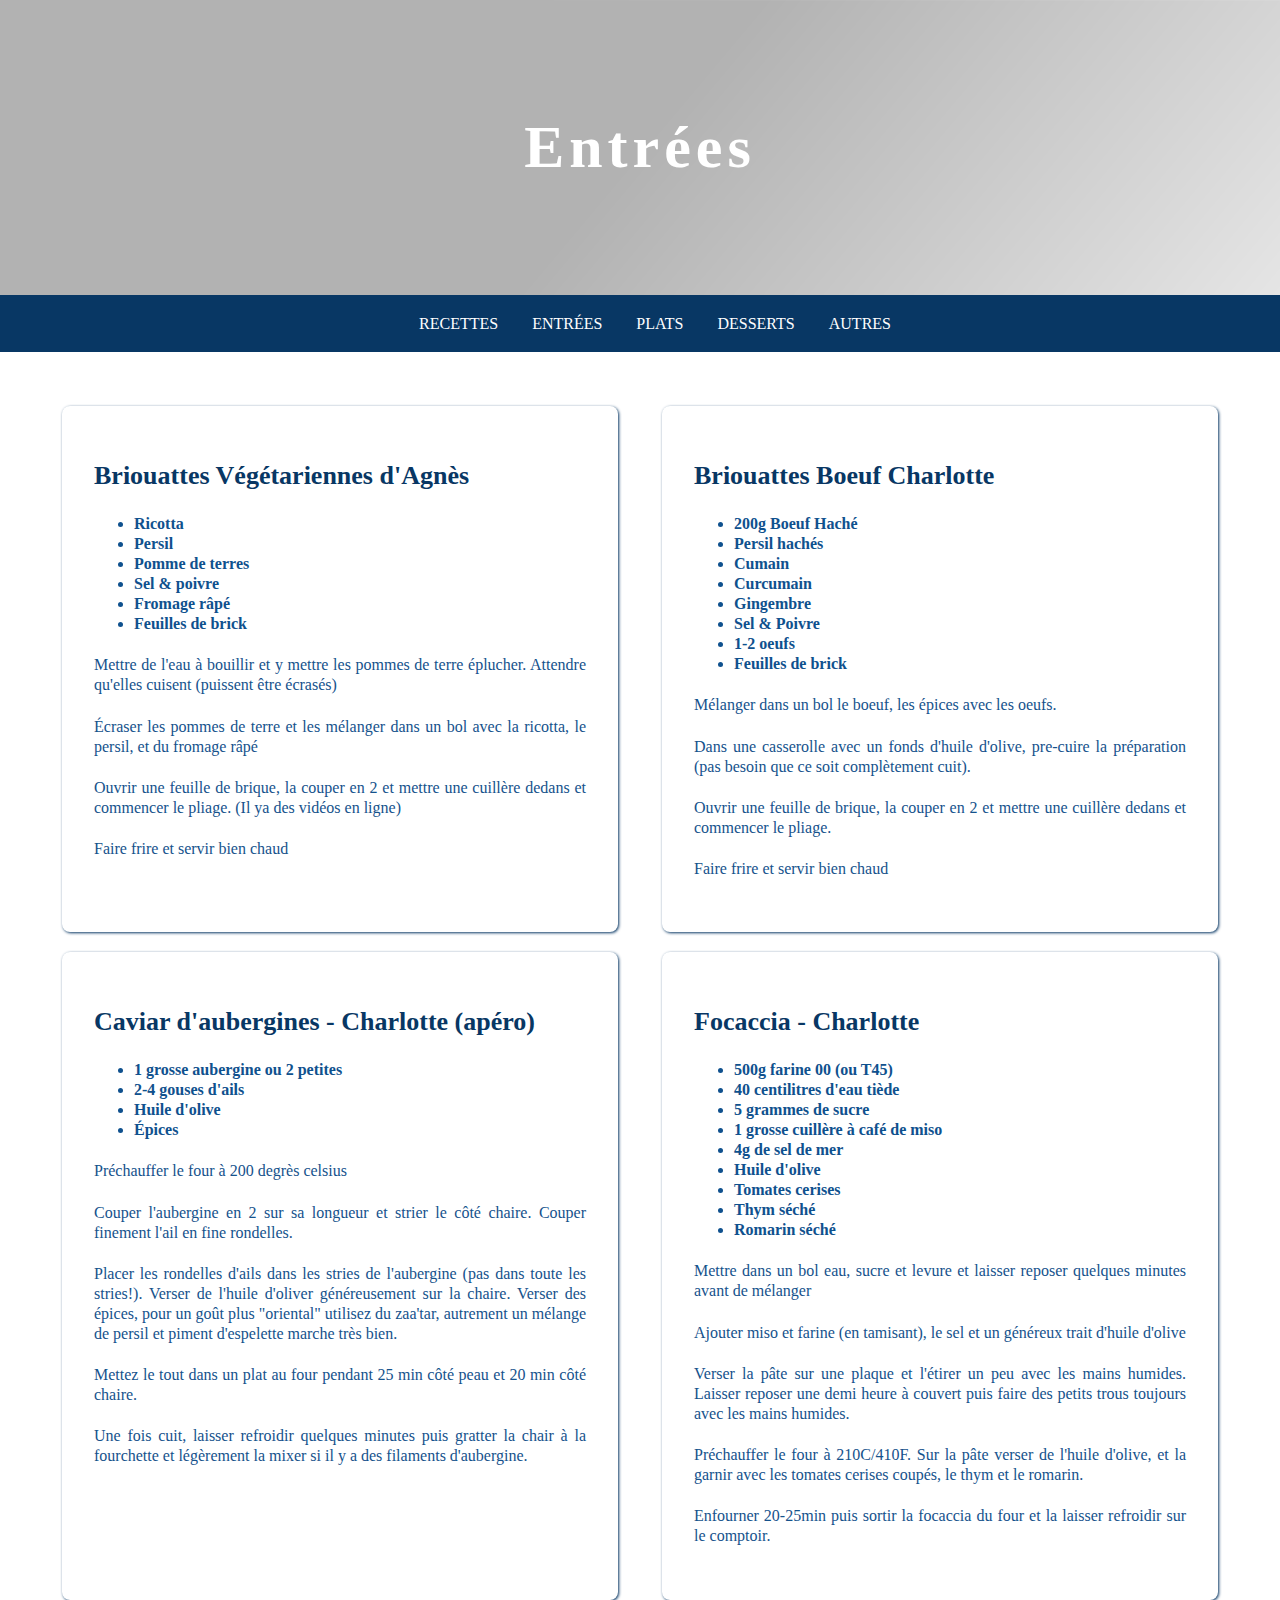
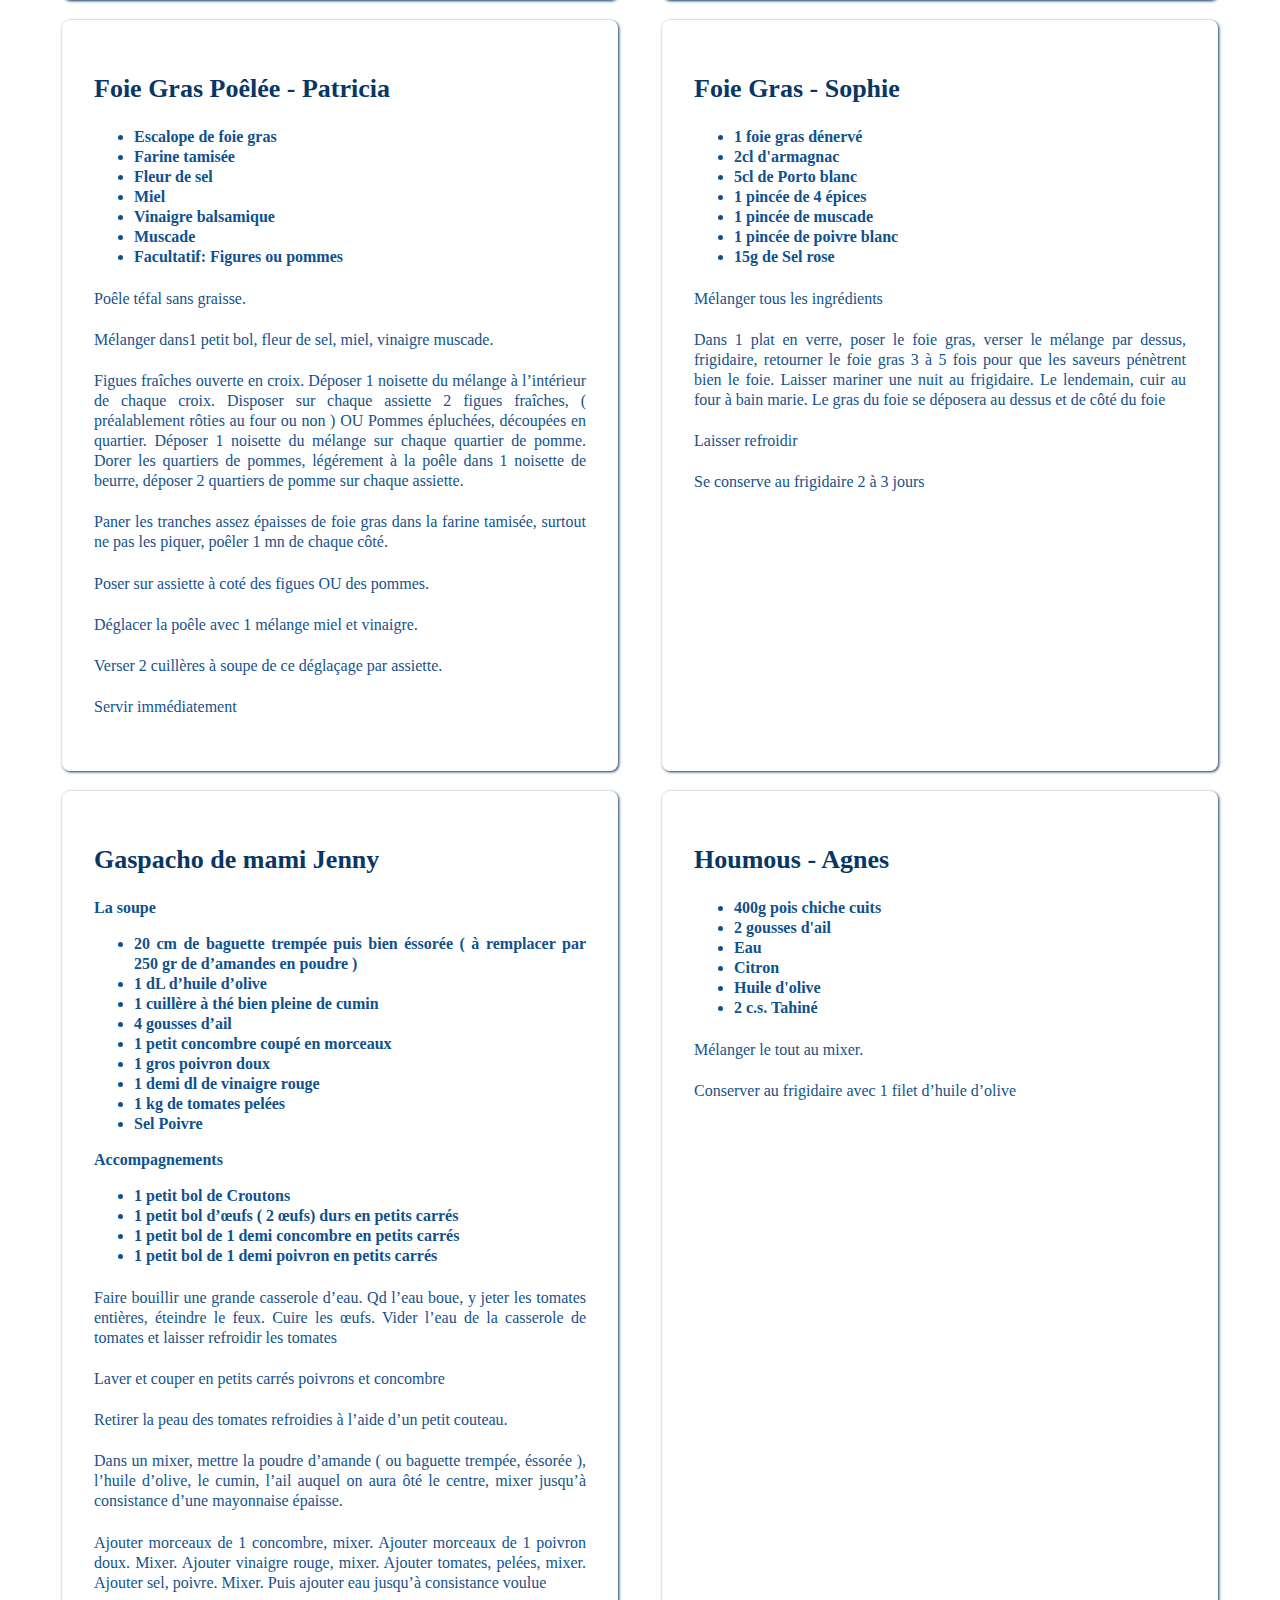
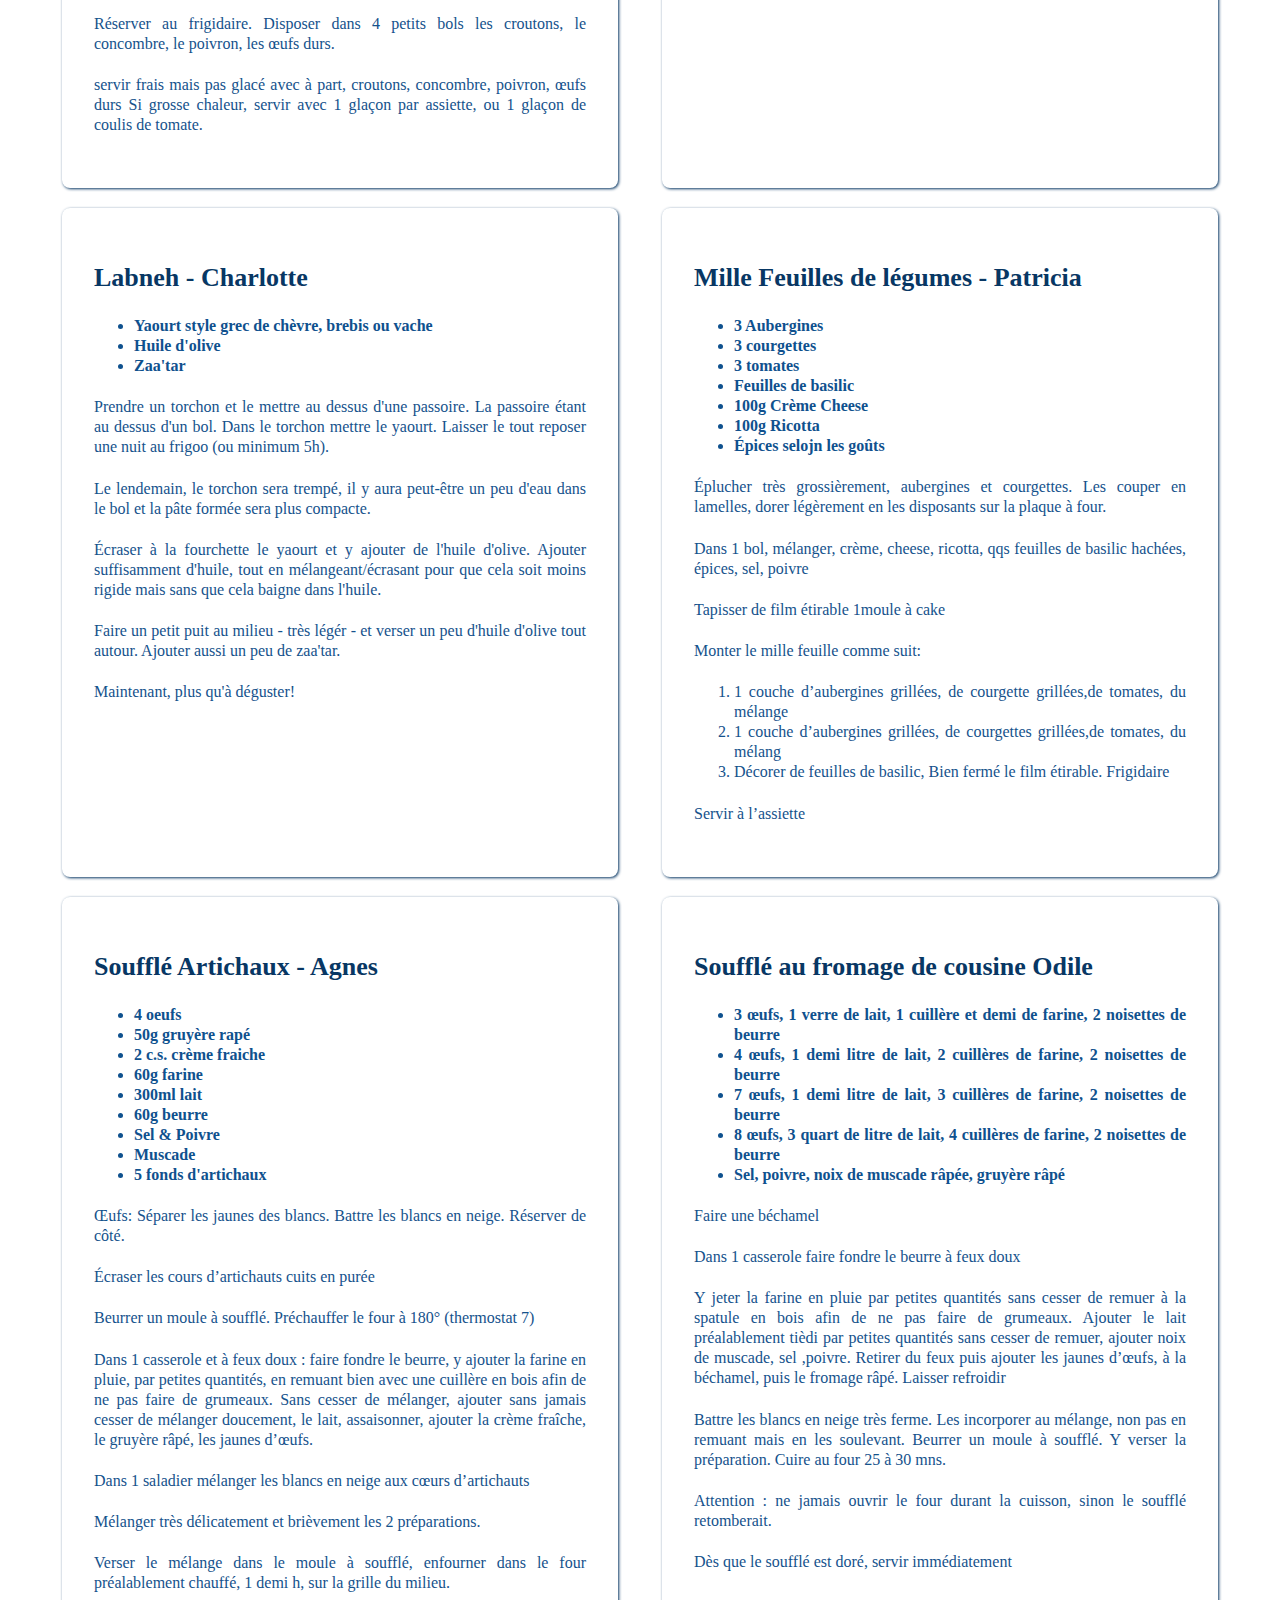
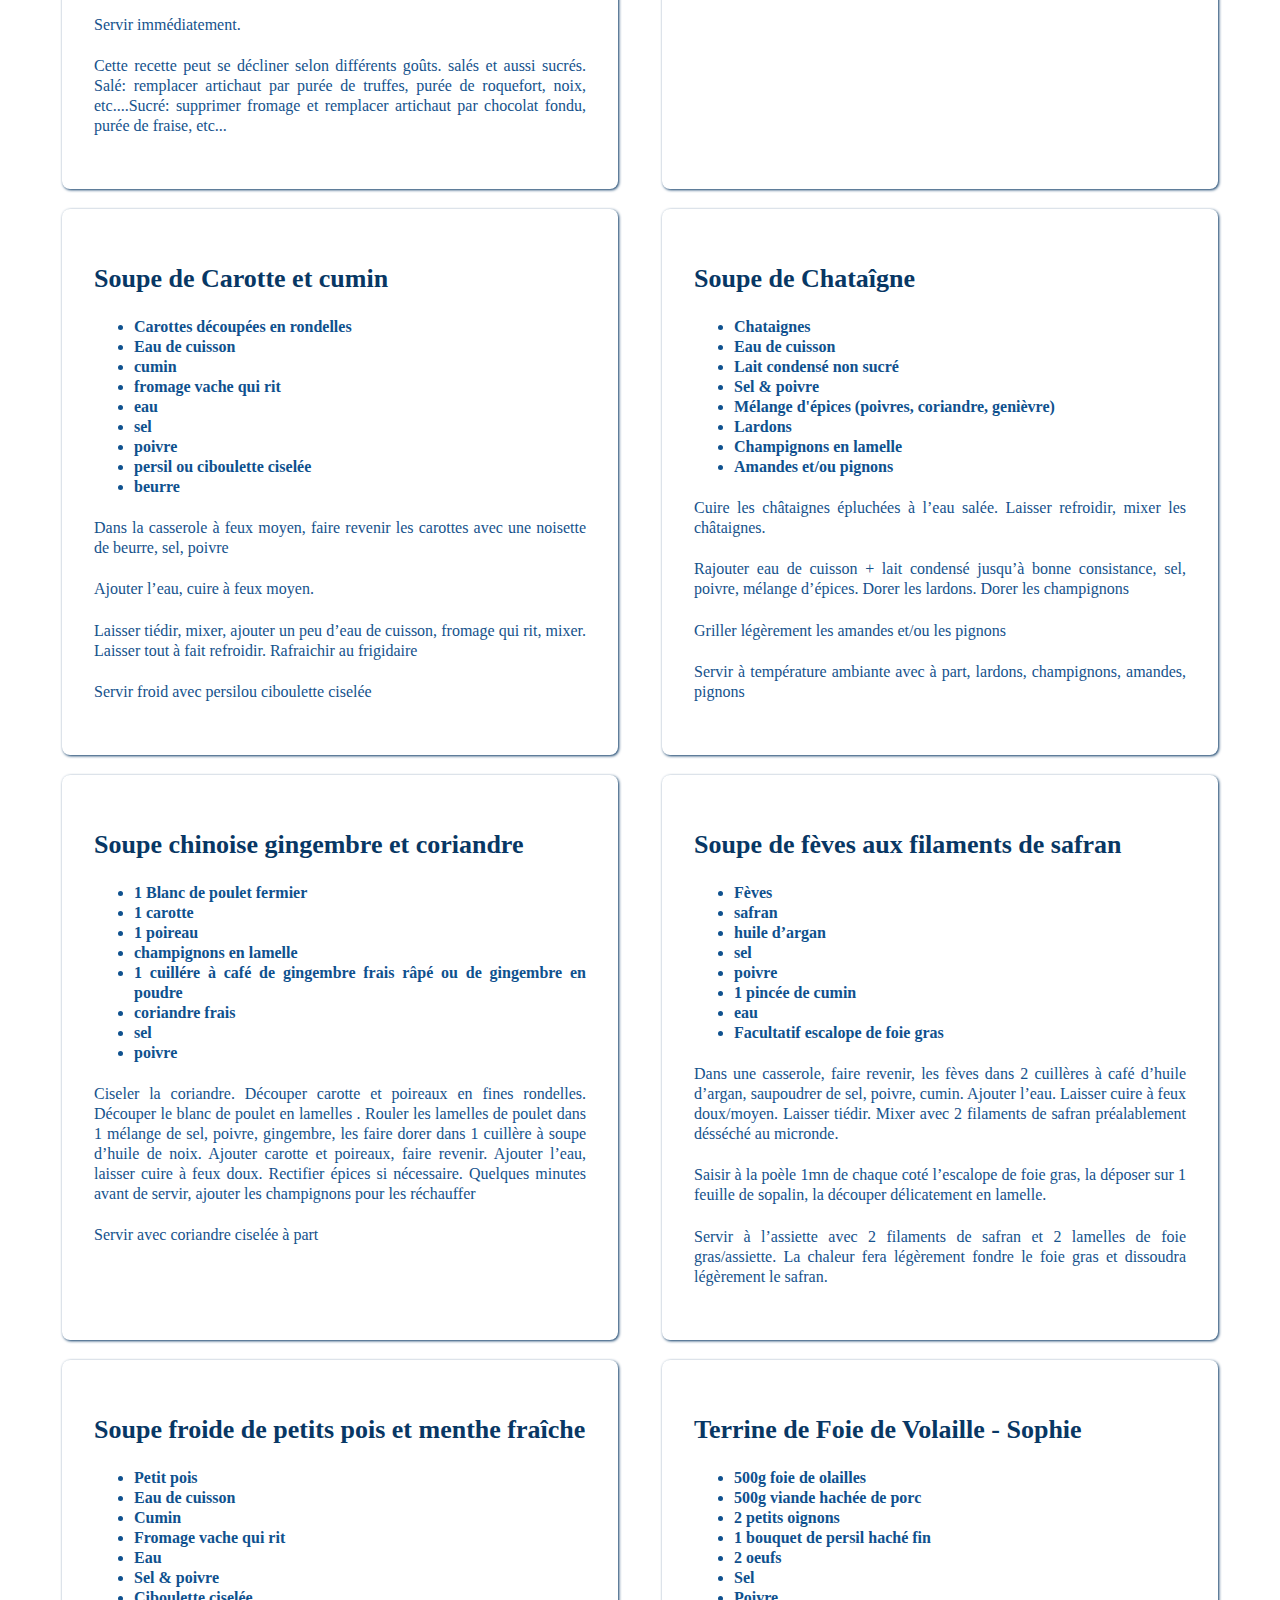
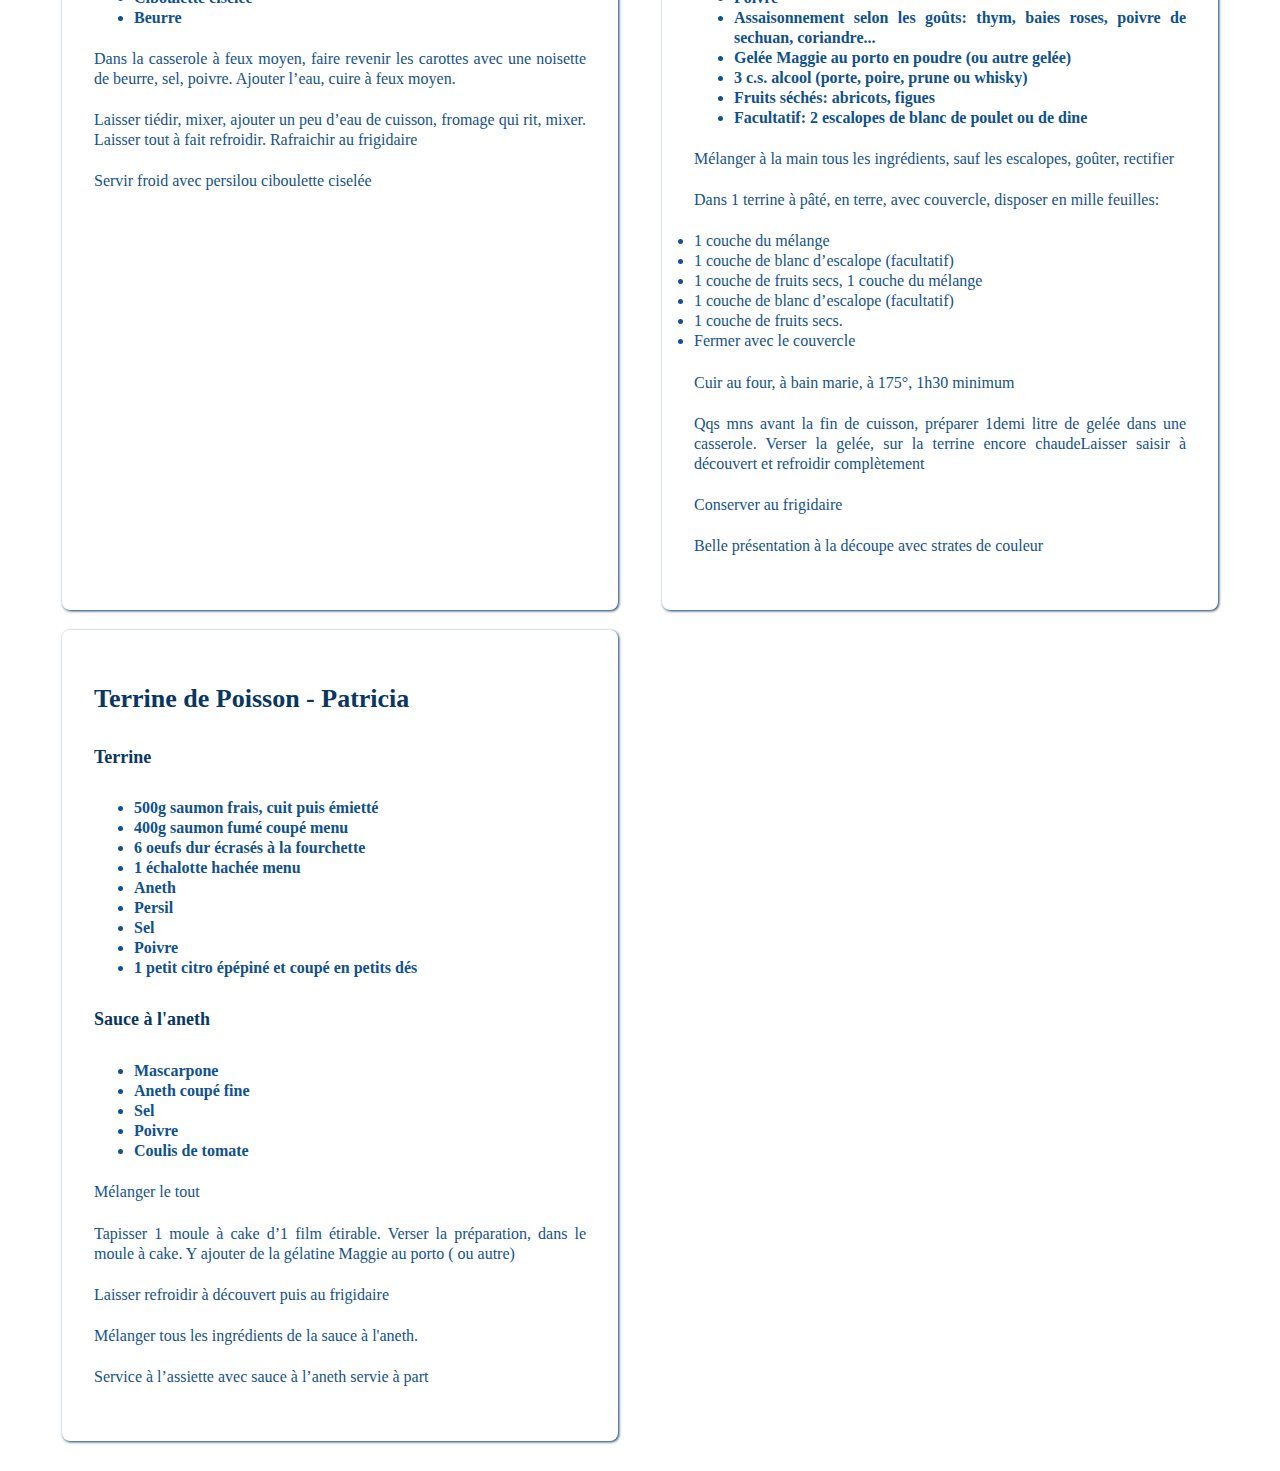
<file: Entree.html>
<!DOCTYPE html>
<html>
  <head>
    <title>Recettes familiales
    </title>
    <meta name = "description" content="Recettes'">
    <meta charset = utf-8>
    <link rel="stylesheet" href="https://use.fontawesome.com/releases/v5.8.1/css/all.css" integrity="sha384-50oBUHEmvpQ+1lW4y57PTFmhCaXp0ML5d60M1M7uH2+nqUivzIebhndOJK28anvf" crossorigin="anonymous">
    <link rel="stylesheet" href="css/style.css">
          <link rel="icon" type="image/png" href="images/kitchen-pack.png">
  </head>

<body>

    <div class="banner-index-entrees">
    <div class="container">
      <h1>Entrées</h1>
    </div>
    </div>

  <div class="card-sidebar navbar-icons">
    <ul>
      <li><a href="index.html">Recettes</a></li>
      <li><a href="Entree.html">Entrées</a></li>
      <li><a href="Plat.html">Plats</a></li>
      <li><a href="Dessert.html">Desserts</a></li>
      <li><a href="Autres.html">Autres</a></li>
    </ul>
  </div>

       <div class="container">
              <div class="skills-list"> <!-- entre ici-->

              <div class="skill-block" id="briouate_vege">
                 <h2 >Briouattes Végétariennes d'Agnès</h2>
                  <h3 ><ul>
                    <li>Ricotta</li>
                    <li>Persil</li>
                    <li>Pomme de terres</li>
                    <li>Sel & poivre</li>
                    <li>Fromage râpé</li>
                    <li>Feuilles de brick</li>
                  </h3></ul>
                  <h4>Mettre de l'eau à bouillir et y mettre les pommes de terre éplucher. Attendre qu'elles cuisent (puissent être écrasés)</h4>
                  <h4>Écraser les pommes de terre et les mélanger dans un bol avec la ricotta, le persil, et du fromage râpé</h4>
                  <h4>Ouvrir une feuille de brique, la couper en 2 et mettre une cuillère dedans et commencer le pliage. (Il ya des vidéos en ligne)</h4>
                  <h4>Faire frire et servir bien chaud</h4>
                </div>
                
              <div class="skill-block" id="briouate_boeuf">
                 <h2 >Briouattes Boeuf Charlotte</h2>
                  <h3 ><ul>
                    <li>200g Boeuf Haché</li>
                    <li>Persil hachés</li>
                    <li>Cumain</li>
                    <li>Curcumain</li>
                    <li>Gingembre</li>
                    <li>Sel & Poivre</li>
                    <li>1-2 oeufs</li>
                    <li>Feuilles de brick</li>
                  </h3></ul>
                  <h4>Mélanger dans un bol le boeuf, les épices avec les oeufs.</h4>
                  <h4>Dans une casserolle avec un fonds d'huile d'olive, pre-cuire la préparation (pas besoin que ce soit complètement cuit).</h4>
                  <h4>Ouvrir une feuille de brique, la couper en 2 et mettre une cuillère dedans et commencer le pliage.</h4>
                  <h4>Faire frire et servir bien chaud</h4>
                </div>                
                
              <div class="skill-block" id="caviar_aubergines">
                 <h2 >Caviar d'aubergines - Charlotte (apéro)</h2>
                  <h3 ><ul>
                    <li>1 grosse aubergine ou 2 petites</li>
                    <li>2-4 gouses d'ails</li>
                    <li>Huile d'olive</li>
                    <li>Épices</li>
                  </h3></ul>
                  <h4>Préchauffer le four à 200 degrès celsius</h4>
                  <h4>Couper l'aubergine en 2 sur sa longueur et strier le côté chaire. Couper finement l'ail en fine rondelles.</h4>
                  <h4>Placer les rondelles d'ails dans les stries de l'aubergine (pas dans toute les stries!). Verser de l'huile d'oliver généreusement sur la chaire. Verser des épices, pour un goût plus "oriental" utilisez du zaa'tar, autrement un mélange de persil et piment d'espelette marche très bien.</h4>
                  <h4>Mettez le tout dans un plat au four pendant 25 min côté peau et 20 min côté chaire.</h4>
                  <h4>Une fois cuit, laisser refroidir quelques minutes puis gratter la chair à la fourchette et légèrement la mixer si il y a des filaments d'aubergine.</h4>
                </div> 
                
              <div class="skill-block" id="focaccia">
                 <h2 >Focaccia - Charlotte</h2>
                  <h3 ><ul>
                    <li>500g farine 00 (ou T45)</li>
                    <li>40 centilitres d'eau tiède</li>
                    <li>5 grammes de sucre</li>
                    <li>1 grosse cuillère à café de miso</li>
                    <li>4g de sel de mer</li>
                    <li>Huile d'olive</li>
                    <li>Tomates cerises</li>
                    <li>Thym séché</li>
                    <li>Romarin séché</li>                    
                  </h3></ul>
                  <h4>Mettre dans un bol eau, sucre et levure et laisser reposer quelques minutes avant de mélanger</h4>
                  <h4>Ajouter miso et farine (en tamisant), le sel et un généreux trait d'huile d'olive</h4>
                  <h4>Verser la pâte sur une plaque et l'étirer un peu avec les mains humides. Laisser reposer une demi heure à couvert puis faire des petits trous toujours avec les mains humides.</h4>
                  <h4>Préchauffer le four à 210C/410F. Sur la pâte verser de l'huile d'olive, et la garnir avec les tomates cerises coupés, le thym et le romarin.</h4>
                  <h4>Enfourner 20-25min puis sortir la focaccia du four et la laisser refroidir sur le comptoir.</h4>
                </div>                 
                
                <div class="skill-block" id="Foie_Gras_Patricia">
                 <h2 >Foie Gras Poêlée - Patricia</h2>
                  <h3 ><ul>
                    <li>Escalope de foie gras</li>
                    <li>Farine tamisée</li>
                    <li>Fleur de sel</li>
                    <li>Miel</li>
                    <li>Vinaigre balsamique</li>
                    <li>Muscade</li>
                    <li>Facultatif: Figures ou pommes</li>
                  </h3></ul>
                  <h4>Poêle téfal sans graisse. </h4>
                  <h4>Mélanger dans1 petit bol, fleur de sel, miel, vinaigre muscade.</h4>
                  <h4>Figues fraîches ouverte en croix. Déposer 1 noisette  du mélange à l’intérieur de chaque croix. Disposer sur chaque assiette 2 figues fraîches, ( préalablement rôties au four ou non ) OU Pommes épluchées, découpées en quartier. Déposer 1 noisette du mélange sur chaque quartier de pomme. Dorer les quartiers de pommes, légérement à la poêle dans 1 noisette de beurre, déposer 2 quartiers de pomme sur chaque assiette.</h4>
                  <h4>Paner les tranches assez épaisses de foie gras dans la farine tamisée, surtout ne pas les piquer, poêler 1 mn de chaque côté.</h4>
                  <h4>Poser sur assiette à coté des figues OU des pommes.</h4>
                  <h4>Déglacer la poêle avec 1 mélange miel et vinaigre. </h4>
                  <h4>Verser 2 cuillères à soupe de ce déglaçage par assiette. </h4>
                  <h4>Servir immédiatement</h4>
                </div>

                <div class="skill-block" id="Foie_Gras_Sophie">
                 <h2 >Foie Gras - Sophie</h2>
                  <h3 ><ul>
                    <li>1 foie gras dénervé</li>
                    <li>2cl d'armagnac</li>
                    <li>5cl de Porto blanc</li>
                    <li>1 pincée de 4 épices</li>
                    <li>1 pincée de muscade</li>
                    <li>1 pincée de poivre blanc</li>
                    <li>15g de Sel rose</li>
                  </h3></ul>
                  <h4>Mélanger tous les ingrédients</h4>
                  <h4>Dans 1 plat en verre, poser le foie gras, verser le mélange par dessus, frigidaire, retourner le foie gras 3 à 5 fois pour que les saveurs pénètrent bien le foie. Laisser mariner une nuit au frigidaire. Le lendemain, cuir au four à bain marie. Le gras du foie se déposera au dessus et de côté du foie</h4>
                  <h4>Laisser refroidir</h4>
                  <h4>Se conserve au frigidaire 2 à 3 jours</h4>
                </div>
                
                <div class="skill-block" id="Gaspacho_Jenny">
                 <h2 >Gaspacho de mami Jenny</h2>
                             <h3> La soupe </h3>
                  <h3 ><ul>
                    <li>20 cm de baguette  trempée puis bien éssorée ( à remplacer par 250 gr de d’amandes en poudre )</li>
                    <li>1 dL d’huile d’olive</li>
                    <li>1 cuillère à thé bien pleine de cumin</li>
                    <li>4 gousses d’ail</li>
                    <li>1 petit concombre coupé en morceaux</li>
                    <li>1 gros poivron doux</li>
                    <li>1 demi dl de vinaigre rouge</li>
                    <li>1 kg de tomates pelées</li>
                    <li>Sel Poivre</li>
                  </h3></ul>
                             
                                    <h3> Accompagnements </h3>
                  <h3 ><ul>
                    <li>1 petit bol de Croutons</li>
                    <li>1 petit bol d’œufs ( 2 œufs) durs en petits carrés</li>
                    <li>1 petit bol de 1 demi  concombre en petits carrés</li>
                    <li>1 petit bol de 1 demi poivron en petits carrés</li>
                  </h3></ul>
                  <h4>Faire bouillir une grande casserole d’eau. Qd l’eau boue, y jeter les tomates entières, éteindre le feux. Cuire les œufs. Vider l’eau de la casserole de tomates et laisser refroidir les tomates</h4>
                  <h4>Laver et couper en petits carrés poivrons et concombre</h4>
                  <h4>Retirer la peau des tomates refroidies à l’aide d’un petit couteau.</h4>
                  <h4>Dans un mixer, mettre la poudre d’amande ( ou baguette trempée, éssorée ),  l’huile d’olive, le cumin, l’ail auquel on aura ôté le centre, mixer jusqu’à consistance d’une mayonnaise épaisse.</h4>
                   <h4>Ajouter morceaux de 1 concombre, mixer. Ajouter morceaux de 1 poivron doux. Mixer. Ajouter vinaigre rouge, mixer. Ajouter tomates, pelées, mixer. Ajouter sel, poivre. Mixer.
Puis ajouter eau jusqu’à consistance voulue</h4>
<h4>Réserver au frigidaire. Disposer dans 4 petits bols les croutons, le concombre, le poivron, les œufs durs.</h4>
                             <h4>servir frais mais pas glacé avec à part, croutons, concombre, poivron, œufs durs
Si grosse chaleur, servir avec 1 glaçon par assiette, ou 1 glaçon de coulis de tomate.</h4>

          
                </div>

                <div class="skill-block" id="Houmous">
                 <h2 >Houmous - Agnes</h2>
                  <h3 ><ul>
                    <li>400g pois chiche cuits</li>
                    <li>2 gousses d'ail</li>
                    <li>Eau</li>
                    <li>Citron</li>
                    <li>Huile d'olive</li>
                    <li>2 c.s. Tahiné</li>
                  </h3></ul>
                  <h4>Mélanger le tout au mixer.</h4>
                  <h4>Conserver au frigidaire avec 1 filet d’huile d’olive </h4>
                </div>

                <div class="skill-block" id="Labneh_Charlotte">
                 <h2 >Labneh - Charlotte</h2>
                  <h3 ><ul>
                    <li>Yaourt style grec de chèvre, brebis ou vache</li>
                    <li>Huile d'olive</li>
                    <li>Zaa'tar</li>
                  </h3></ul>
                  <h4>Prendre un torchon et le mettre au dessus d'une passoire. La passoire étant au dessus d'un bol. Dans le torchon mettre le yaourt. Laisser le tout reposer une nuit au frigoo (ou minimum 5h).</h4>
                  <h4>Le lendemain, le torchon sera trempé, il y aura peut-être un peu d'eau dans le bol et la pâte formée sera plus compacte.</h4>
                  <h4>Écraser à la fourchette le yaourt et y ajouter de l'huile d'olive. Ajouter suffisamment d'huile, tout en mélangeant/écrasant pour que cela soit moins rigide mais sans que cela baigne dans l'huile.</h4>
                  <h4>Faire un petit puit au milieu - très légér - et verser un peu d'huile d'olive tout autour. Ajouter aussi un peu de zaa'tar.</h4>
                  <h4>Maintenant, plus qu'à déguster!</h4>
                </div>

                <div class="skill-block" id="Mille_Feuilles_Legumes">
                 <h2>Mille Feuilles de légumes - Patricia</h2>
                  <h3 ><ul>
                    <li>3 Aubergines</li>
                    <li>3 courgettes</li>
                    <li>3 tomates</li>
                    <li>Feuilles de basilic</li>
                    <li>100g Crème Cheese</li>
                    <li>100g Ricotta</li>
                    <li>Épices selojn les goûts</li>
                  </h3></ul>
                  <h4>Éplucher très grossièrement, aubergines et courgettes. Les couper en lamelles, dorer légèrement en les disposants sur la plaque à four.</h4>
                  <h4>Dans 1 bol, mélanger, crème, cheese, ricotta, qqs feuilles de basilic hachées, épices, sel, poivre</h4>
                  <h4>Tapisser de film étirable 1moule à cake</h4>
                  <h4>Monter le mille feuille comme suit:</h4>
                  <h4><ol>
                    <li>1 couche d’aubergines grillées, de courgette grillées,de tomates, du mélange</li>
                    <li>1 couche d’aubergines grillées, de courgettes grillées,de tomates, du mélang</li>
                    <li> Décorer de feuilles de basilic, Bien fermé le film étirable. Frigidaire</li></ol></h4>
                  <h4>Servir à l’assiette</h4>
                </div>


               <div class="skill-block" id="Souffle_Artichaux">
                 <h2 >Soufflé Artichaux - Agnes</h2>
                  <h3 ><ul>
                    <li>4 oeufs</li>
                    <li>50g gruyère rapé</li>
                    <li>2 c.s. crème fraiche</li>
                    <li>60g farine</li>
                    <li>300ml lait</li>
                    <li>60g beurre</li>
                    <li>Sel & Poivre</li>
                    <li>Muscade</li>
                    <li>5 fonds d'artichaux</li>
                  </h3></ul>
                  <h4>Œufs: Séparer les jaunes des blancs. Battre les blancs en neige. Réserver de côté.</h4>
                  <h4>Écraser les cours d’artichauts cuits en purée</h4>
                  <h4>Beurrer un moule à soufflé. Préchauffer le four à 180° (thermostat 7)</h4>
                  <h4>Dans 1 casserole et à feux doux : faire fondre le beurre, y ajouter la farine en pluie, par petites quantités, en remuant bien avec une cuillère en bois afin de ne pas faire de grumeaux. Sans cesser de mélanger,  ajouter sans jamais cesser de mélanger doucement, le lait, assaisonner, ajouter la crème fraîche, le gruyère râpé, les jaunes d’œufs.</h4>
                  <h4>Dans 1 saladier mélanger les blancs en neige aux cœurs d’artichauts</h4>
                  <h4>Mélanger très délicatement et brièvement les 2 préparations.  </h4>
                  <h4>Verser le mélange  dans le moule à soufflé, enfourner dans le four préalablement chauffé, 1 demi h, sur la grille du milieu.</h4>
                  <h4>Servir immédiatement.</h4>
                  <h4>Cette recette peut se décliner selon différents goûts. salés et aussi sucrés. Salé: remplacer artichaut par purée de truffes, purée de roquefort, noix, etc....Sucré: supprimer fromage et remplacer artichaut par chocolat fondu, purée de fraise, etc...</h4>
                </div>
                
                <div class="skill-block" id="Souffle_fromage">
                 <h2 >Soufflé au fromage de cousine Odile</h2>
                  <h3 ><ul>
                    <li>3 œufs, 1 verre de lait, 1 cuillère et demi de farine, 2 noisettes de beurre</li>
                    <li>4 œufs, 1 demi litre de lait, 2 cuillères de farine, 2 noisettes de beurre</li>
                    <li>7 œufs, 1 demi litre de lait, 3 cuillères de farine, 2 noisettes de beurre</li>
                    <li>8 œufs, 3 quart de litre de lait, 4 cuillères de farine, 2 noisettes de beurre</li>
                    <li>Sel, poivre, noix de muscade râpée, gruyère râpé</li>
                  </h3></ul>
                  
                  <h4>Faire une béchamel</h4>
                  <h4>Dans 1 casserole faire fondre le beurre à feux doux</h4>
                  <h4>Y jeter la farine en pluie par petites quantités sans cesser de remuer à la spatule en bois afin de ne pas faire de grumeaux. Ajouter le lait préalablement tièdi par petites quantités sans cesser de remuer, ajouter noix de muscade, sel ,poivre. Retirer du feux puis ajouter les jaunes d’œufs, à la béchamel, puis le fromage râpé. Laisser refroidir</h4>
                
                  <h4>Battre les blancs en neige très ferme. Les incorporer au mélange, non pas en remuant mais en les soulevant. Beurrer un moule à soufflé. Y verser la préparation. Cuire au four 25 à 30 mns.</h4>
                  <h4>Attention : ne jamais ouvrir le four durant la cuisson, sinon le soufflé retomberait.  </h4>
                  <h4>Dès que le soufflé est doré, servir immédiatement</h4>
                  </div>
                
   <div class="skill-block" id="soupe_carotte">
                 <h2 >Soupe de Carotte et cumin</h2>
                  <h3 ><ul>
                    <li>Carottes découpées en rondelles</li>
                    <li>Eau de cuisson</li>
                    <li>cumin</li>
                    <li>fromage vache qui rit</li>
                    <li>eau</li>
                    <li>sel</li>
                    <li>poivre</li>
                    <li>persil ou ciboulette ciselée</li>
                    <li>beurre</li>
                  </h3></ul>
                  <h4>Dans la casserole à feux moyen, faire revenir les carottes avec une noisette de beurre, sel, poivre</h4>
                  <h4>Ajouter l’eau, cuire à feux moyen.</h4>
                  <h4>Laisser tiédir, mixer, ajouter un peu d’eau de cuisson, fromage qui rit, mixer. Laisser tout à fait refroidir. Rafraichir au frigidaire</h4>
                  <h4>Servir froid avec persilou ciboulette ciselée</h4>
                </div>
                
               
                <div class="skill-block" id="soupe_chataigne">
                 <h2 >Soupe de Chataîgne</h2>
                  <h3 ><ul>
                    <li>Chataignes</li>
                    <li>Eau de cuisson</li>
                    <li>Lait condensé non sucré</li>
                    <li>Sel & poivre</li>
                    <li>Mélange d'épices (poivres, coriandre, genièvre)</li>
                    <li>Lardons</li>
                    <li>Champignons en lamelle</li>
                    <li>Amandes et/ou pignons</li>
                  </h3></ul>
                  <h4>Cuire les châtaignes épluchées à l’eau salée. Laisser refroidir, mixer les châtaignes.</h4>
                  <h4>Rajouter eau de cuisson + lait condensé jusqu’à bonne consistance, sel, poivre, mélange d’épices. Dorer les lardons. Dorer les champignons</h4>
                  <h4>Griller  légèrement les amandes et/ou les pignons </h4>
                  <h4>Servir à température ambiante avec à part, lardons, champignons, amandes, pignons</h4>
                </div>
                
                  <div class="skill-block" id="soupe_chinoise">
                 <h2 >Soupe chinoise gingembre et coriandre </h2>
                  <h3 ><ul>
                    <li>1 Blanc de poulet fermier</li>
                    <li>1 carotte</li>
                    <li>1 poireau</li>
                    <li>champignons en lamelle</li>
                    <li>1 cuillére à café de gingembre frais râpé ou de gingembre en poudre</li>
                    <li>coriandre frais</li>
                    <li>sel</li>
                    <li>poivre</li>
                  </h3></ul>
                  <h4>Ciseler la coriandre. Découper carotte et poireaux en fines rondelles. Découper le blanc de poulet en lamelles . Rouler les lamelles de poulet dans 1 mélange de sel, poivre, gingembre, les faire dorer dans 1 cuillère à soupe d’huile de noix. Ajouter carotte et poireaux, faire revenir. Ajouter l’eau, laisser cuire à feux doux. Rectifier épices si nécessaire. Quelques minutes avant de servir, ajouter les champignons pour les réchauffer</h4>
                 
                  <h4>Servir avec coriandre ciselée à part</h4>
                </div>
                
<div class="skill-block" id="soupe_feves">
                 <h2 >Soupe de fèves aux filaments de safran</h2>
                  <h3 ><ul>
                    <li>Fèves</li>
                    <li>safran</li>
                    <li>huile d’argan</li>
                    <li>sel</li>
                    <li>poivre</li>
                    <li>1 pincée de cumin</li>
                    <li>eau</li>
                    <li>Facultatif escalope de foie gras</li>
                  </h3></ul>
  
                  <h4>Dans une casserole, faire revenir, les fèves dans 2 cuillères à café d’huile d’argan, saupoudrer de sel, poivre, cumin. Ajouter l’eau. Laisser cuire à feux doux/moyen. Laisser tiédir. Mixer avec 2 filaments de safran préalablement désséché au micronde.</h4>
                  <h4>Saisir à la poèle 1mn de chaque coté l’escalope de foie gras, la déposer sur 1 feuille de sopalin,  la découper délicatement en lamelle.</h4>
                  <h4>Servir à l’assiette avec 2  filaments de safran et 2 lamelles de foie gras/assiette. La chaleur fera légèrement fondre le foie gras et dissoudra légèrement le safran.</h4>
                </div>
                
                <div class="skill-block" id="soupe_pois_menthe">
                 <h2 >Soupe froide de petits pois et menthe fraîche</h2>
                  <h3 ><ul>
                    <li>Petit pois</li>
                    <li>Eau de cuisson</li>
                    <li>Cumin</li>
                    <li>Fromage vache qui rit</li>
                    <li>Eau</li>
                    <li>Sel & poivre</li>
                    <li>Ciboulette ciselée</li>
                    <li>Beurre</li>
                  </h3></ul>
                  <h4>Dans la casserole à feux moyen, faire revenir les carottes avec une noisette de beurre, sel, poivre. Ajouter l’eau, cuire à feux moyen.</h4>
                  <h4>Laisser tiédir, mixer, ajouter un peu d’eau de cuisson, fromage qui rit, mixer. Laisser tout à fait refroidir. Rafraichir au frigidaire</h4>
                  <h4>Servir froid avec persilou ciboulette ciselée</h4>
                </div>

                <div class="skill-block" id="Terrine_Voilaille">
                 <h2 >Terrine de Foie de Volaille - Sophie</h2>
                  <h3 ><ul>
                    <li>500g foie de olailles</li>
                    <li>500g viande hachée de porc</li>
                    <li>2 petits oignons</li>
                    <li>1 bouquet de persil haché fin</li>
                    <li>2 oeufs</li>
                    <li>Sel</li>
                    <li>Poivre</li>
                    <li>Assaisonnement selon les goûts: thym, baies roses, poivre de sechuan, coriandre...</li>
                    <li>Gelée Maggie au porto en poudre (ou autre gelée)</li>
                    <li>3 c.s. alcool (porte, poire, prune ou whisky)</li>
                    <li>Fruits séchés: abricots, figues</li>
                    <li>Facultatif: 2 escalopes de blanc de poulet ou de dine</li>
                  </h3></ul>
                  <h4>Mélanger à la main tous les ingrédients, sauf les escalopes, goûter, rectifier</h4>
                  <h4>Dans 1 terrine à pâté, en terre,  avec couvercle, disposer en mille feuilles:</h4>
                  <h4>
                    <li>1  couche du mélange</li>
                    <li>1 couche de blanc d’escalope (facultatif)</li>
                    <li>1 couche de fruits secs, 1 couche du mélange</li>
                    <li>1 couche de blanc d’escalope (facultatif)</li>
                    <li>1 couche de fruits secs.</li>
                    <li>Fermer avec le couvercle</h4>
                  <h4>Cuir au four, à bain marie, à 175°, 1h30 minimum</h4>
                  <h4>Qqs mns avant la fin de cuisson, préparer 1demi litre de gelée dans une casserole. Verser la gelée, sur la terrine encore chaudeLaisser saisir à découvert et refroidir complètement</h4>
                  <h4>Conserver au frigidaire </h4>
                  <h4>Belle présentation à la découpe avec strates de couleur</h4>
                </div>


                <div class="skill-block" id="Terrine_Poisson">
                 <h2 >Terrine de Poisson - Patricia</h2>
                 <h5>Terrine</h5>
                  <h3><ul>
                    <li>500g saumon frais, cuit puis émietté</li>
                    <li>400g saumon fumé coupé menu</li>
                    <li>6 oeufs dur écrasés à la fourchette</li>
                    <li>1 échalotte hachée menu</li>
                    <li>Aneth</li>
                    <li>Persil</li>
                    <li>Sel</li>
                    <li>Poivre</li>
                    <li>1 petit citro épépiné et coupé en petits dés</li>
                  </h3></ul>
                <h5>Sauce à l'aneth</a></h5>
                  <h3><ul>
                    <li>Mascarpone</li>
                    <li>Aneth coupé fine</li>
                    <li>Sel</li>
                    <li>Poivre</li>
                    <li>Coulis de tomate</li>
                  </h3></ul>
                  <h4>Mélanger le tout</h4>
                  <h4>Tapisser 1 moule à cake d’1 film étirable. Verser la préparation, dans le moule à cake. Y ajouter de la gélatine Maggie au porto ( ou autre)</h4>
                  <h4>Laisser refroidir à découvert puis au frigidaire</h4>
                  <h4>Mélanger tous les ingrédients de la sauce à l'aneth.</h4>
                  <h4>Service à l’assiette avec sauce à l’aneth servie à part</h4>
                </div>

<!-- et ici, pas plus loin-->
              </div>


 </div>

  </body>

</html>
</file>
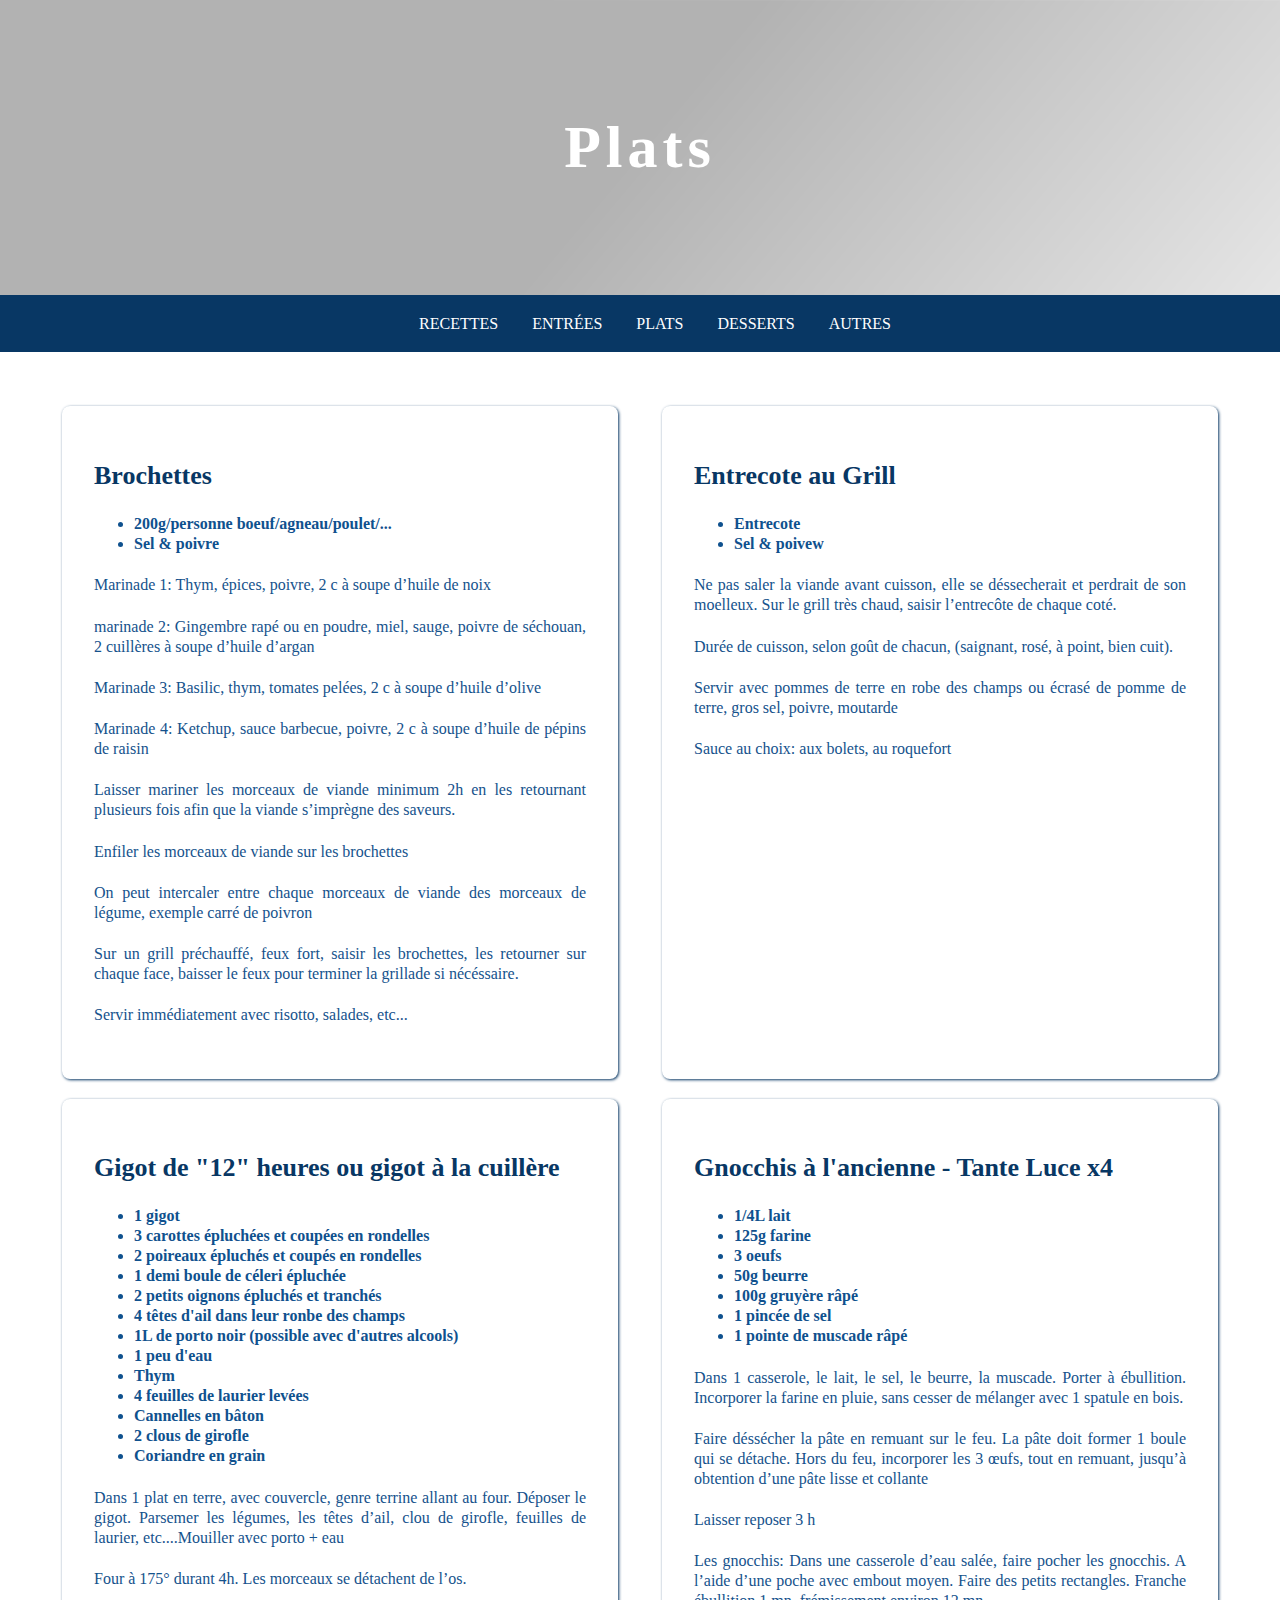
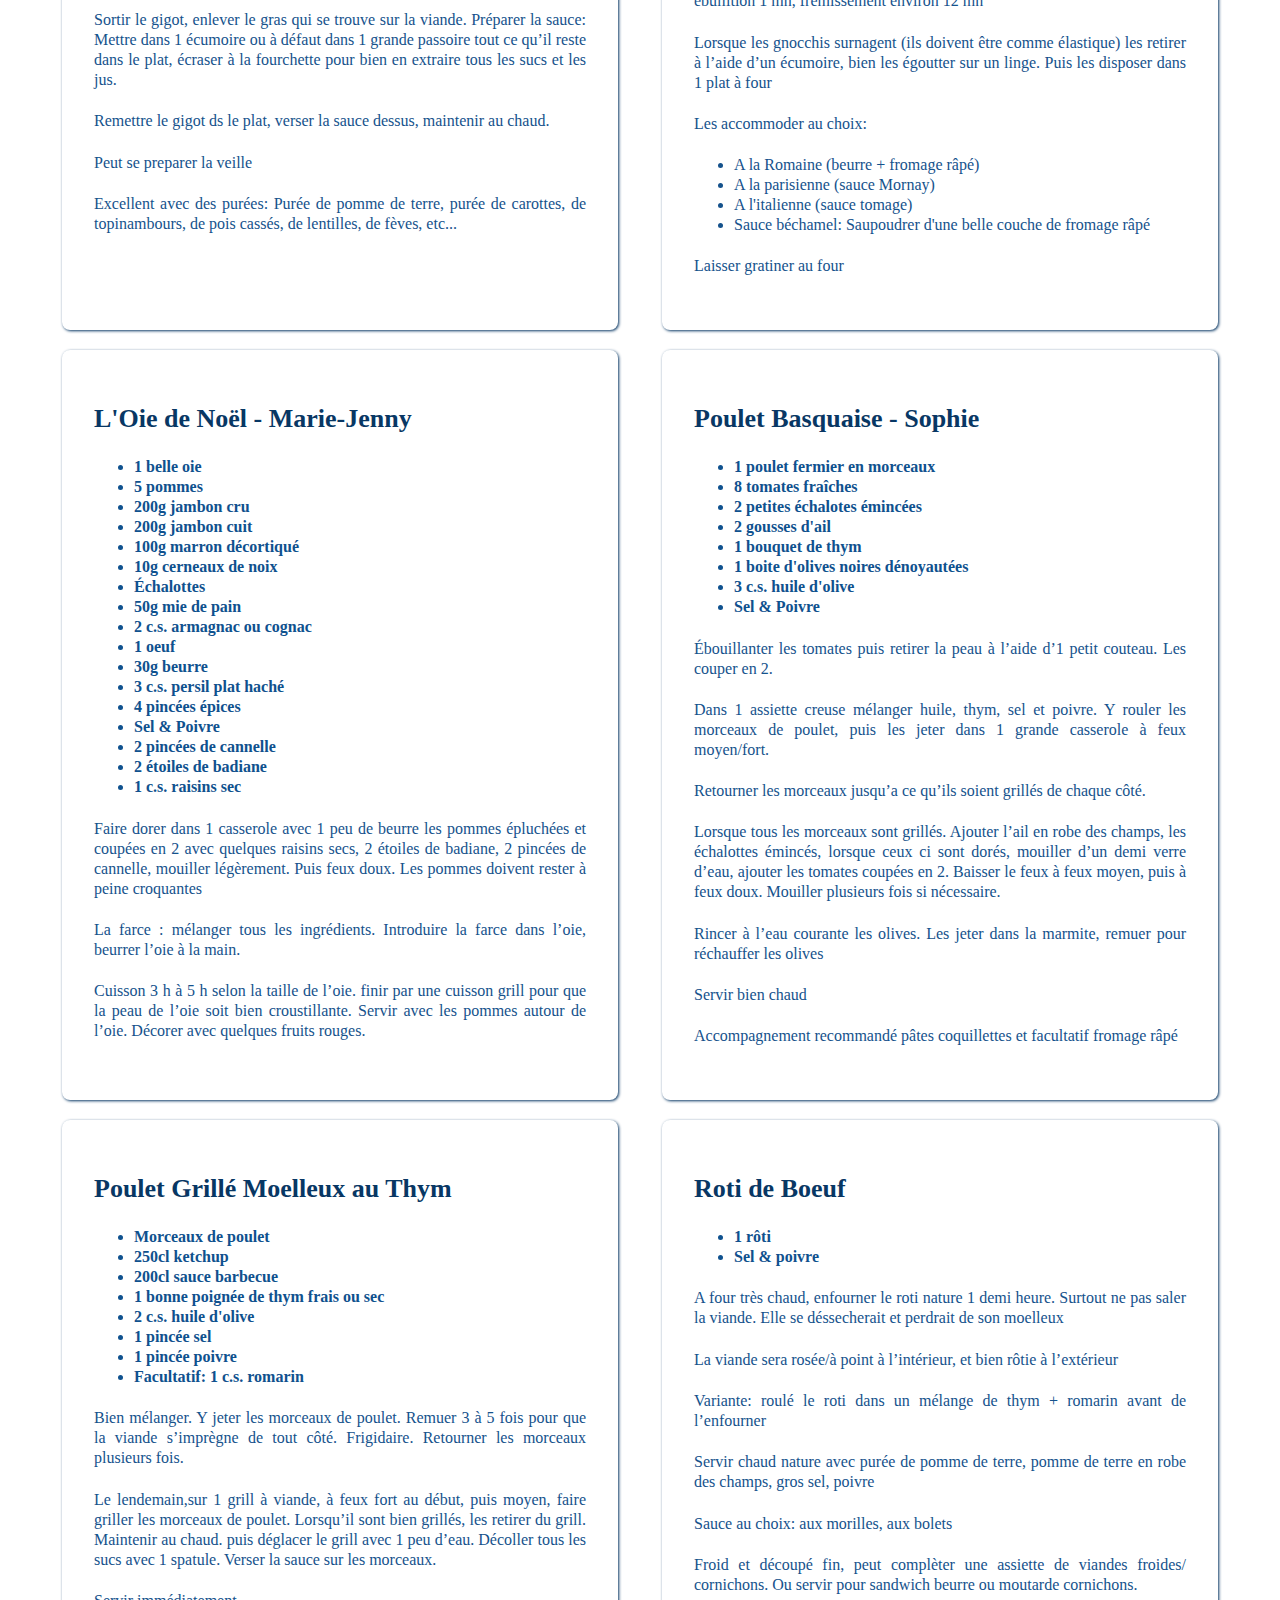
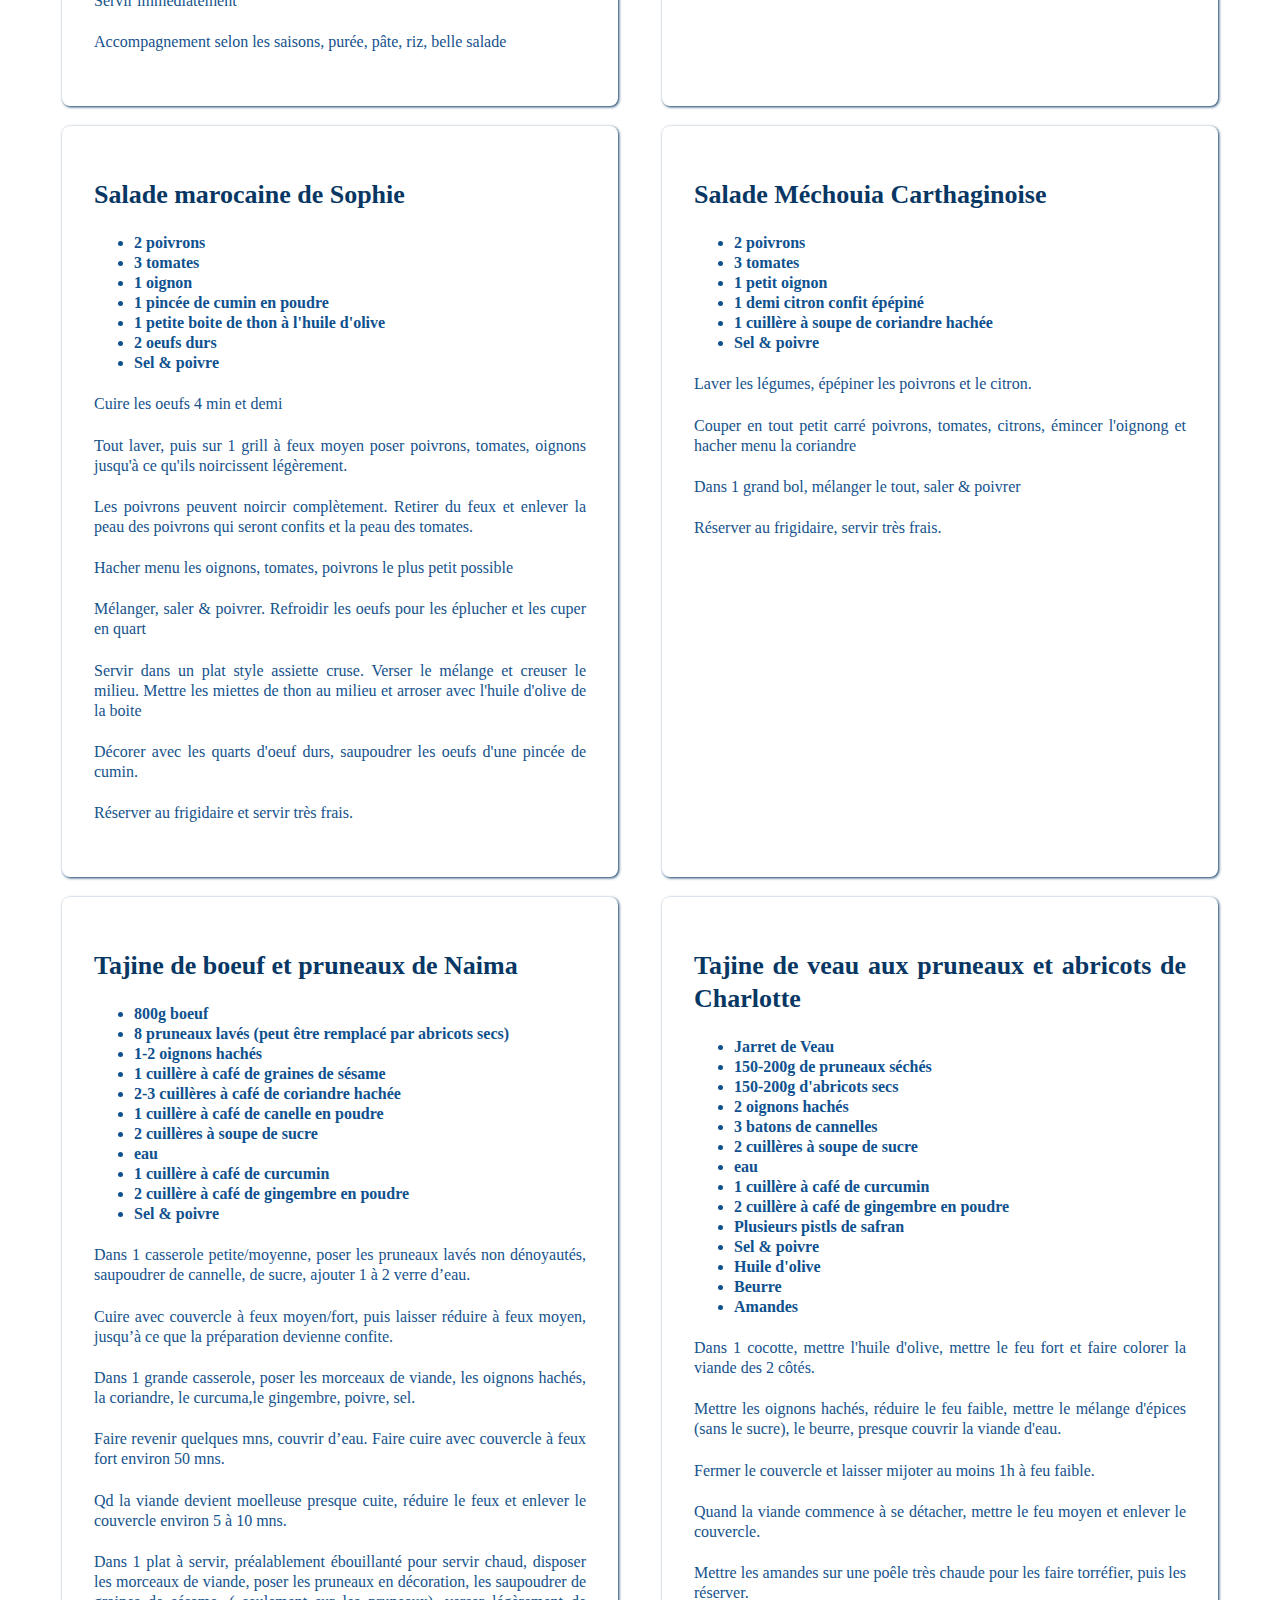
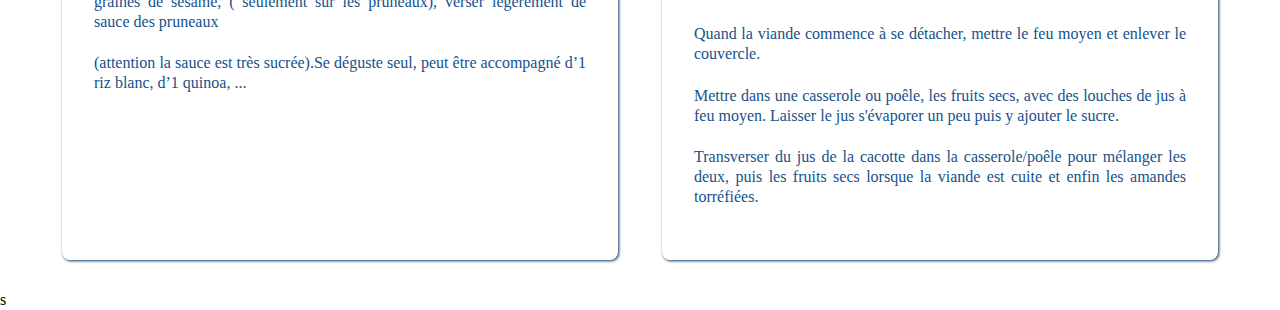
<file: Plat.html>
<!DOCTYPE html>
<html>
  <head>
    <title>Recettes familiales
    </title>
    <meta name = "description" content="Recettes'">
    <meta charset = utf-8>
    <link rel="stylesheet" href="https://use.fontawesome.com/releases/v5.8.1/css/all.css" integrity="sha384-50oBUHEmvpQ+1lW4y57PTFmhCaXp0ML5d60M1M7uH2+nqUivzIebhndOJK28anvf" crossorigin="anonymous">
    <link rel="stylesheet" href="css/style.css">
          <link rel="icon" type="image/png" href="images/kitchen-pack.png">
  </head>

<body>

    <div class="banner-index-plats">
    <div class="container">
      <h1>Plats</h1>
    </div>
    </div>

  <div class="card-sidebar navbar-icons">
    <ul>
      <li><a href="index.html">Recettes</a></li>
      <li><a href="Entree.html">Entrées</a></li>
      <li><a href="Plat.html">Plats</a></li>
      <li><a href="Dessert.html">Desserts</a></li>
      <li><a href="Autres.html">Autres</a></li>
    </ul>
  </div>

         <div class="container">
              <div class="skills-list"> <!-- entre ici -->

                <div class="skill-block" id="id1">
                 <h2 >Brochettes</h2>
                  <h3 ><ul>
                    <li>200g/personne boeuf/agneau/poulet/...</li>
                    <li>Sel & poivre</li>
                  </h3></ul>
                  <h4>Marinade 1: Thym, épices, poivre, 2 c à soupe d’huile de noix</h4>
                  <h4>marinade 2: Gingembre rapé ou en poudre, miel, sauge,  poivre de séchouan, 2 cuillères à soupe d’huile d’argan</h4>
                  <h4>Marinade 3: Basilic, thym, tomates pelées, 2 c à soupe d’huile d’olive</h4>
                  <h4>Marinade 4: Ketchup, sauce barbecue, poivre, 2 c à soupe d’huile de pépins de raisin</h4>
                  <h4>Laisser mariner les morceaux de viande minimum 2h en les retournant plusieurs fois afin que la viande s’imprègne des saveurs.</h4>
                  <h4>Enfiler les morceaux de viande sur les brochettes</h4>
                  <h4>On peut intercaler entre chaque morceaux de viande des morceaux de légume, exemple carré de poivron</h4>
                  <h4>Sur un grill préchauffé, feux fort, saisir les brochettes, les retourner sur chaque face, baisser le feux pour terminer la grillade si nécéssaire.</h4>
                  <h4>Servir immédiatement avec risotto, salades, etc...</h4>
                </div>

                <div class="skill-block" id="entrecote">
                 <h2 >Entrecote au Grill</h2>
                  <h3 ><ul>
                    <li>Entrecote</li>
                    <li>Sel & poivew</li>
                  </h3></ul>
                  <h4>Ne pas saler la viande avant cuisson, elle se déssecherait et perdrait de son moelleux. Sur le grill très chaud, saisir l’entrecôte de chaque coté.</h4>
                  <h4>Durée de cuisson, selon goût de chacun, (saignant, rosé, à point, bien cuit).</h4>
                  <h4>Servir avec pommes de terre en robe des champs ou  écrasé de pomme de terre, gros sel, poivre, moutarde</h4>
                  <h4>Sauce au choix: aux bolets, au roquefort</h4>
                </div>

                <div class="skill-block" id="Gigot_12">
                 <h2 >Gigot de "12" heures ou gigot à la cuillère</h2>
                  <h3 ><ul>
                    <li>1 gigot</li>
                    <li>3 carottes épluchées et coupées en rondelles</li>
                    <li>2 poireaux épluchés et coupés en rondelles</li>
                    <li>1 demi boule de céleri épluchée</li>
                    <li>2 petits oignons épluchés et tranchés</li>
                    <li>4 têtes d'ail dans leur ronbe des champs</li>
                    <li>1L de porto noir (possible avec d'autres alcools)</li>
                    <li>1 peu d'eau</li>
                    <li>Thym</li>
                    <li>4 feuilles de laurier levées</li>
                    <li>Cannelles en bâton</li>
                    <li>2 clous de girofle</li>
                    <li>Coriandre en grain</li>
                  </h3></ul>
                  <h4>Dans 1 plat en terre, avec couvercle, genre terrine allant au four. Déposer le gigot. Parsemer les légumes, les têtes d’ail, clou de girofle, feuilles de laurier, etc....Mouiller avec porto + eau</h4>
                  <h4>Four à 175° durant 4h. Les morceaux se détachent de l’os.</h4>
                  <h4>Sortir le gigot, enlever le gras qui se trouve sur la viande.
                  Préparer la sauce: Mettre dans 1 écumoire ou à défaut dans 1 grande passoire  tout ce qu’il reste dans le plat, écraser à la fourchette pour bien en extraire tous les sucs et les jus.</h4>
                  <h4>Remettre le gigot ds le plat, verser la sauce dessus, maintenir au chaud.</h4>
                  <h4>Peut se preparer la veille</h4>
                  <h4>Excellent avec des purées: Purée de pomme de terre, purée de carottes, de topinambours, de pois cassés, de lentilles, de fèves, etc...</h4>

                </div>

                <div class="skill-block" id="Gnocchis">
                  <h2 >Gnocchis à l'ancienne - Tante Luce x4</h2>
                  <h3><ul>
                    <li>1/4L lait</li>
                    <li>125g farine</li>
                    <li>3 oeufs</li>
                    <li>50g beurre</li>
                    <li>100g gruyère râpé</li>
                    <li>1 pincée de sel</li>
                    <li>1 pointe de muscade râpé</li>
                  </h3></ul>
                  <h4>Dans 1 casserole, le lait, le sel, le beurre, la muscade.
                  Porter à ébullition. Incorporer la farine en pluie, sans cesser de mélanger avec 1 spatule en bois.</h4>
                  <h4>Faire déssécher la pâte en remuant sur le feu. La pâte doit former 1 boule qui se détache. Hors du feu, incorporer les 3 œufs, tout en remuant, jusqu’à obtention d’une pâte lisse et  collante </h4>
                  <h4>Laisser reposer 3 h</h4>
                  <h4>Les gnocchis: Dans une casserole d’eau salée, faire pocher les gnocchis.
                  A l’aide d’une poche avec embout moyen. Faire des petits rectangles.
                  Franche ébullition 1 mn, frémissement environ 12 mn</h4>
                  <h4>Lorsque les gnocchis surnagent  (ils doivent être comme élastique) les retirer à l’aide d’un écumoire, bien les égoutter sur un linge. Puis les disposer dans 1 plat à four</h4>
                  <h4>Les accommoder au choix:</h4>
                  <h4><ul>
                    <li>A la Romaine (beurre + fromage râpé)</li>
                    <li>A la parisienne (sauce Mornay)</li>
                    <li>A l'italienne (sauce tomage)</li>
                    <li>Sauce béchamel: Saupoudrer d'une belle couche de fromage râpé</li>
                  </ul></h4>
                  <h4>Laisser gratiner au four</h4>
                </div>

                <div class="skill-block" id="Oie_Noel">
                  <h2 >L'Oie de Noël - Marie-Jenny</h2>
                  <h3><ul>
                    <li>1 belle oie</li>
                    <li>5 pommes</li>
                    <li>200g jambon cru</li>
                    <li>200g jambon cuit</li>
                    <li>100g marron décortiqué</li>
                    <li>10g cerneaux de noix</li>
                    <li>Échalottes</li>
                    <li>50g mie de pain</li>
                    <li>2 c.s. armagnac ou cognac</li>
                    <li>1 oeuf</li>
                    <li>30g beurre</li>
                    <li>3 c.s. persil plat haché</li>
                    <li>4 pincées épices</li>
                    <li>Sel & Poivre</li>
                    <li>2 pincées de cannelle</li>
                    <li>2 étoiles de badiane</li>
                    <li>1 c.s. raisins sec</li>
                  </h3></ul>
                  </ul></h3>
                  <h4>Faire dorer dans 1 casserole avec 1 peu de beurre les pommes épluchées et coupées en 2 avec quelques raisins secs, 2 étoiles de badiane, 2 pincées de cannelle, mouiller légèrement. Puis feux doux. Les pommes doivent rester à peine croquantes</h4>
                  <h4>La farce : mélanger tous les ingrédients. Introduire la farce dans l’oie, beurrer l’oie à la main.</h4>
                  <h4>Cuisson 3 h à 5 h selon la taille de l’oie. finir par une cuisson grill pour que la peau de l’oie soit bien croustillante. Servir avec les pommes autour de l’oie.  Décorer avec quelques fruits rouges. </h4>
                </div>

                <div class="skill-block" id="Poulet_Basquaise">
                  <h2 >Poulet Basquaise - Sophie</h2>
                  <h3><ul>
                    <li>1 poulet fermier en morceaux</li>
                    <li>8 tomates fraîches</li>
                    <li>2 petites échalotes émincées</li>
                    <li>2 gousses d'ail</li>
                    <li>1 bouquet de thym</li>
                    <li>1 boite d'olives noires dénoyautées</li>
                    <li>3 c.s. huile d'olive</li>
                    <li>Sel & Poivre</li>
                  </h3></ul>
                  <h4>Ébouillanter les tomates puis retirer la peau à l’aide d’1 petit couteau. Les couper en 2.</h4>
                  <h4>Dans 1 assiette creuse mélanger huile, thym, sel et poivre.
                  Y rouler les morceaux de poulet, puis les jeter dans 1 grande casserole à feux moyen/fort.</h4>
                  <h4>Retourner les morceaux jusqu’a ce qu’ils soient grillés de chaque côté.</h4>
                  <h4>Lorsque tous les morceaux sont grillés. Ajouter l’ail en robe des champs, les échalottes émincés, lorsque ceux ci sont dorés, mouiller d’un demi verre d’eau, ajouter les tomates coupées en 2. Baisser le feux à feux moyen, puis à feux doux. Mouiller plusieurs fois si nécessaire.</h4>
                  <h4>Rincer à l’eau courante les olives. Les jeter dans la marmite, remuer  pour réchauffer les olives</h4>
                  <h4>Servir bien chaud</h4>
                  <h4>Accompagnement recommandé  pâtes coquillettes et facultatif fromage râpé</h4>
                </div>

                <div class="skill-block" id="Poulet_Grill_Thym">
                  <h2 >Poulet Grillé Moelleux au Thym</h2>
                  <h3><ul>
                    <li>Morceaux de poulet</li>
                    <li>250cl ketchup</li>
                    <li>200cl sauce barbecue</li>
                    <li>1 bonne poignée de thym frais ou sec</li>
                    <li>2 c.s. huile d'olive</li>
                    <li>1 pincée sel</li>
                    <li>1 pincée poivre</li>
                    <li>Facultatif: 1 c.s. romarin</li>
                  </h3></ul>
                  <h4>Bien mélanger. Y jeter les morceaux de poulet. Remuer 3 à 5 fois pour que la viande s’imprègne de tout côté. Frigidaire. Retourner les morceaux plusieurs fois.</h4>
                  <h4>Le lendemain,sur 1 grill à viande, à feux fort au début, puis moyen, faire griller les morceaux de poulet. Lorsqu’il sont bien grillés, les retirer du grill. Maintenir au chaud. puis déglacer le grill avec 1 peu d’eau. Décoller tous les sucs avec 1 spatule. Verser la sauce sur les morceaux.</h4>
                  <h4>Servir immédiatement</h4>
                  <h4>Accompagnement selon les saisons, purée, pâte, riz, belle salade</h4>
                </div>

                <div class="skill-block" id="roti_boeuf">
                 <h2 >Roti de Boeuf</h2>
                  <h3 ><ul>
                    <li>1 rôti</li>
                    <li>Sel & poivre</li>
                  </h3></ul>
                  <h4>A four très chaud, enfourner le roti nature 1 demi heure. Surtout ne pas saler la viande. Elle se déssecherait et perdrait de son moelleux</h4>
                  <h4>La viande sera rosée/à point à l’intérieur, et bien rôtie à l’extérieur</h4>
                  <h4>Variante: roulé le roti dans un mélange de thym + romarin avant de l’enfourner</h4>
                  <h4>Servir chaud nature avec purée de pomme de terre, pomme de terre en robe des champs, gros sel, poivre</h4>
                  <h4>Sauce au choix: aux morilles, aux bolets</h4>
                  <h4>Froid et découpé fin, peut complèter une assiette de viandes froides/ cornichons. Ou servir pour sandwich beurre ou moutarde cornichons.</h4>
                </div>
  
                <div class="skill-block" id="salade_marocaine">
                 <h2 >Salade marocaine de Sophie</h2>
                  <h3 ><ul>
                    <li>2 poivrons</li>
                    <li>3 tomates</li>
                    <li>1  oignon</li>
                    <li>1 pincée de cumin en poudre</li>
                    <li>1 petite boite de thon à l'huile d'olive</li>
                    <li> 2 oeufs durs</li>
                    <li>Sel & poivre</li>
                  </h3></ul>
                  <h4>Cuire les oeufs 4 min et demi</h4>
                  <h4>Tout laver, puis sur 1 grill à feux moyen poser poivrons, tomates, oignons jusqu'à ce qu'ils noircissent légèrement.</h4>
                  <h4>Les poivrons peuvent noircir complètement. Retirer du feux et enlever la peau des poivrons qui seront confits et la peau des tomates.</h4>
                  <h4>Hacher menu les oignons, tomates, poivrons le plus petit possible</h4>
                  <h4>Mélanger, saler & poivrer. Refroidir les oeufs pour les éplucher et les cuper en quart</h4>
                  <h4>Servir dans un plat style assiette cruse. Verser le mélange et creuser le milieu. Mettre les miettes de thon au milieu et arroser avec l'huile d'olive de la boite</h4>
                  <h4>Décorer avec les quarts d'oeuf durs, saupoudrer les oeufs d'une pincée de cumin.</h4>
                  <h4>Réserver au frigidaire et servir très frais.</h4>
                </div>
  
                  <div class="skill-block" id="salade_mechouia_carthaginoise">
                 <h2 >Salade Méchouia Carthaginoise</h2>
                  <h3 ><ul>
                    <li>2 poivrons</li>
                    <li>3 tomates</li>
                    <li>1 petit oignon</li>
                    <li>1 demi citron confit épépiné</li>
                    <li>1 cuillère à soupe de coriandre hachée</li>
                    <li>Sel & poivre</li>
                  </h3></ul>
                  <h4>Laver les légumes, épépiner les poivrons et le citron.</h4>
                  <h4>Couper en tout petit carré poivrons, tomates, citrons, émincer l'oignong et hacher menu la coriandre</h4>
                  <h4>Dans 1 grand bol, mélanger le tout, saler & poivrer</h4>
                  <h4>Réserver au frigidaire, servir très frais.</h4>
                </div>

                  <div class="skill-block" id="tajine_boeuf_pruneaux">
                 <h2 >Tajine de boeuf et pruneaux de Naima</h2>
                  <h3 ><ul>
                    <li>800g boeuf</li>
                    <li>8 pruneaux lavés (peut être remplacé par abricots secs)</li>
                    <li>1-2 oignons hachés</li>
                    <li>1 cuillère à café de graines de sésame</li>
                    <li>2-3 cuillères à café de coriandre hachée</li>
                    <li>1 cuillère à café de canelle en poudre</li>
                    <li>2 cuillères à soupe de sucre</li>
                    <li>eau </li>
                    <li>1 cuillère à café de curcumin</li>
                    <li>2 cuillère à café de gingembre en poudre</li>
                    <li>Sel & poivre</li>
                  </h3></ul>
                  <h4>Dans 1 casserole petite/moyenne, poser les pruneaux lavés non dénoyautés, saupoudrer de cannelle, de sucre, ajouter 1 à  2 verre d’eau.</h4>
                  <h4>Cuire avec couvercle à feux moyen/fort, puis laisser réduire à feux moyen, jusqu’à ce que la préparation devienne confite.</h4>
                  <h4>Dans 1 grande casserole, poser les morceaux de viande, les oignons hachés, la coriandre,  le curcuma,le gingembre, poivre, sel.</h4>
                  <h4>Faire revenir quelques mns, couvrir d’eau. Faire cuire avec couvercle à feux fort environ 50 mns.</h4>
                  <h4>Qd la viande devient moelleuse presque cuite, réduire le feux et enlever le couvercle environ 5 à 10 mns.</h4>
                  <h4>Dans 1 plat à servir, préalablement ébouillanté pour servir chaud, disposer les morceaux de viande, poser les pruneaux en décoration, les saupoudrer de graines de sésame, ( seulement sur les pruneaux), verser légèrement de sauce des pruneaux</h4>
                  <h4>(attention la sauce est très sucrée).Se déguste seul, peut être accompagné d’1 riz blanc, d’1 quinoa, ...</h4>  
                </div>
  
                    <div class="skill-block" id="tajine_veau_charlotte">
                 <h2 >Tajine de veau aux pruneaux et abricots de Charlotte</h2>
                  <h3 ><ul>
                    <li>Jarret de Veau</li>
                    <li>150-200g de pruneaux séchés</li>
                    <li>150-200g d'abricots secs</li>
                    <li>2 oignons hachés</li>
                    <li>3 batons de cannelles</li>
                    <li>2 cuillères à soupe de sucre</li>
                    <li>eau</li>
                    <li>1 cuillère à café de curcumin</li>
                    <li>2 cuillère à café de gingembre en poudre</li>
                    <li>Plusieurs pistls de safran</li>
                    <li>Sel & poivre</li>
                    <li>Huile d'olive</li>
                    <li>Beurre</li>
                    <li>Amandes</li>
                  </h3></ul>
                  <h4>Dans 1 cocotte, mettre l'huile d'olive, mettre le feu fort et faire colorer la viande des 2 côtés.</h4>
                  <h4>Mettre les oignons hachés, réduire le feu faible, mettre le mélange d'épices (sans le sucre), le beurre, presque couvrir la viande d'eau.</h4>                  
                  <h4>Fermer le couvercle et laisser mijoter au moins 1h à feu faible.</h4>
                  <h4>Quand la viande commence à se détacher, mettre le feu moyen et enlever le couvercle.</h4>
                  <h4>Mettre les amandes sur une poêle très chaude pour les faire torréfier, puis les réserver.</h4>
                  <h4>Quand la viande commence à se détacher, mettre le feu moyen et enlever le couvercle.</h4>
                  <h4>Mettre dans une casserole ou poêle, les fruits secs, avec des louches de jus à feu moyen. Laisser le jus s'évaporer un peu puis y ajouter le sucre.</h4>
                  <h4>Transverser du jus de la cacotte dans la casserole/poêle pour mélanger les deux, puis les fruits secs lorsque la viande est cuite et enfin les amandes torréfiées.</h4>
                </div>


<!-- et ici, pas plus loin -->
              </div>

        </div>

  </body>

</html>
s
</file>
<file: css/style.css>
/* Color & Fonts */

/* Importing Google fonts */
@import url("https://fonts.googleapis.com/css?family=Lora:400,700|Roboto:300,400,700");

/* Importing component files */
@import url("components/avatar.css");
@import url("components/banner.css");
@import url("components/button.css");
@import url("components/container.css");
@import url("components/media.css");

body {
  background-color: F6F6F6;
  line-height: 1.25;
  font-weight: lighter;
  margin: 0px auto
}
/*h1, h2, h3, h4 {
  font-family: Lucida, serif;
  font-weight: lighter;
  flex-grow: 1;
  padding-left: 20px;
}*/

h1 {
  color: white;
  font-family: Lucida, serif;
  font-size: 60px;
  letter-spacing: 5px;
  text-align: center;
}

h2 {
  color: #083764;
  font-family: Lucida, serif;
  font-weight: bold;
  font-size: 26px;
  text-align: justify;
}

h3 {
  color: #0f518e;
  font-family: Lucida, serif;
  font-weight: bold;
  font-size: 16px;
  text-align: justify;
}

h4 {
  color: #15528c;
  font-family: Lucida, serif;
  font-weight: lighter;
  /* font-style: italic; */
  font-size: 16px;
  text-align: justify;
}

h5 {
  color: #083764;
  font-family: Lucida, serif;
  font-weight: bold;
  font-size: 18px;
  text-align: justify;
}

a {
  text-decoration: none;
  color:#083764;
  transition: color 0.3s ease;
}
a:hover {
  color:#3071ad;
}
p {
  text-justify: justify;
  font-size: 14px;
  color:#828d99;
}

/*Header*/

header {
  text-align: center;
  margin-bottom: 1rem;
}

.header-title {
  color: #6d1009;
  font-family: Lucida, serif;
  font-weight: bold;
  font-size: 26px;
  text-align: center;
}

.header-subtitle {
  color: #8a1c13;
  font-family: Lucida, serif;
  font-weight: bold;
  font-size: 18px;
  text-align: center;
}

.center{
  text-align: center;
}
</file>
